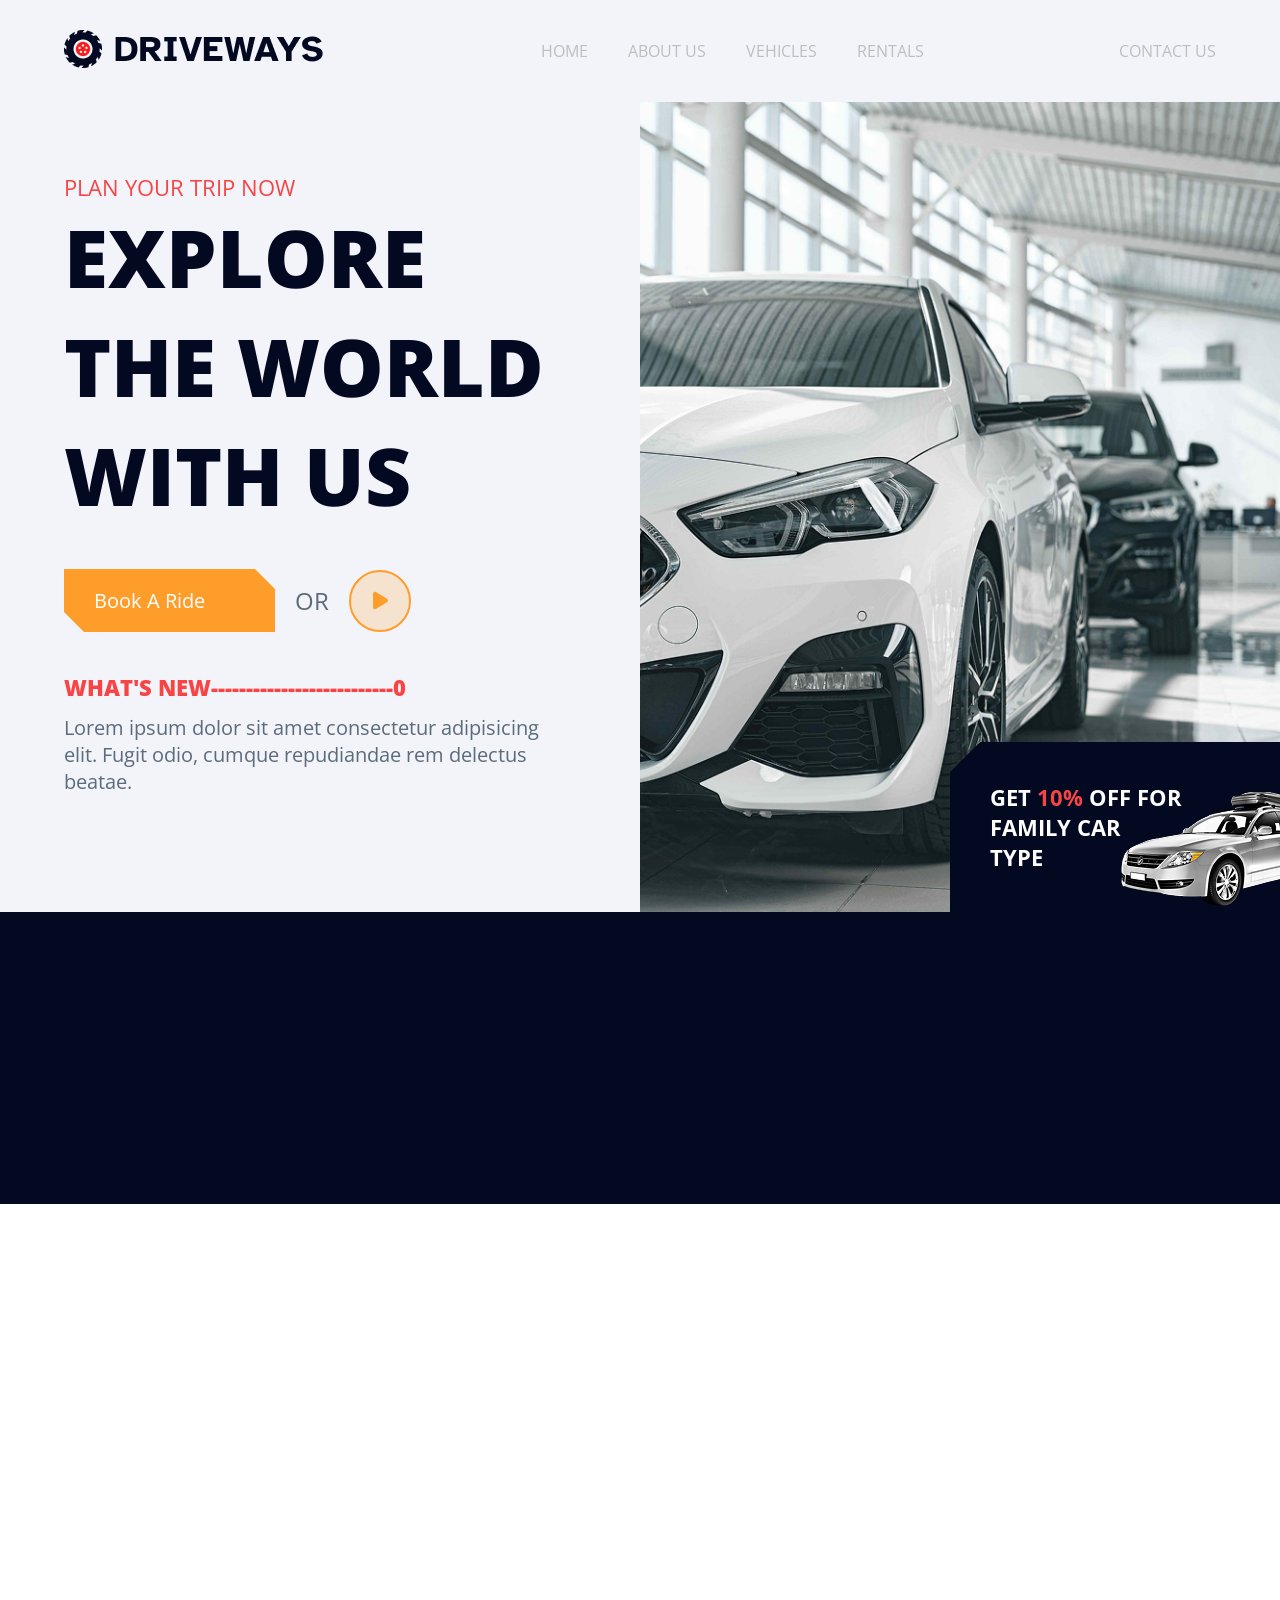
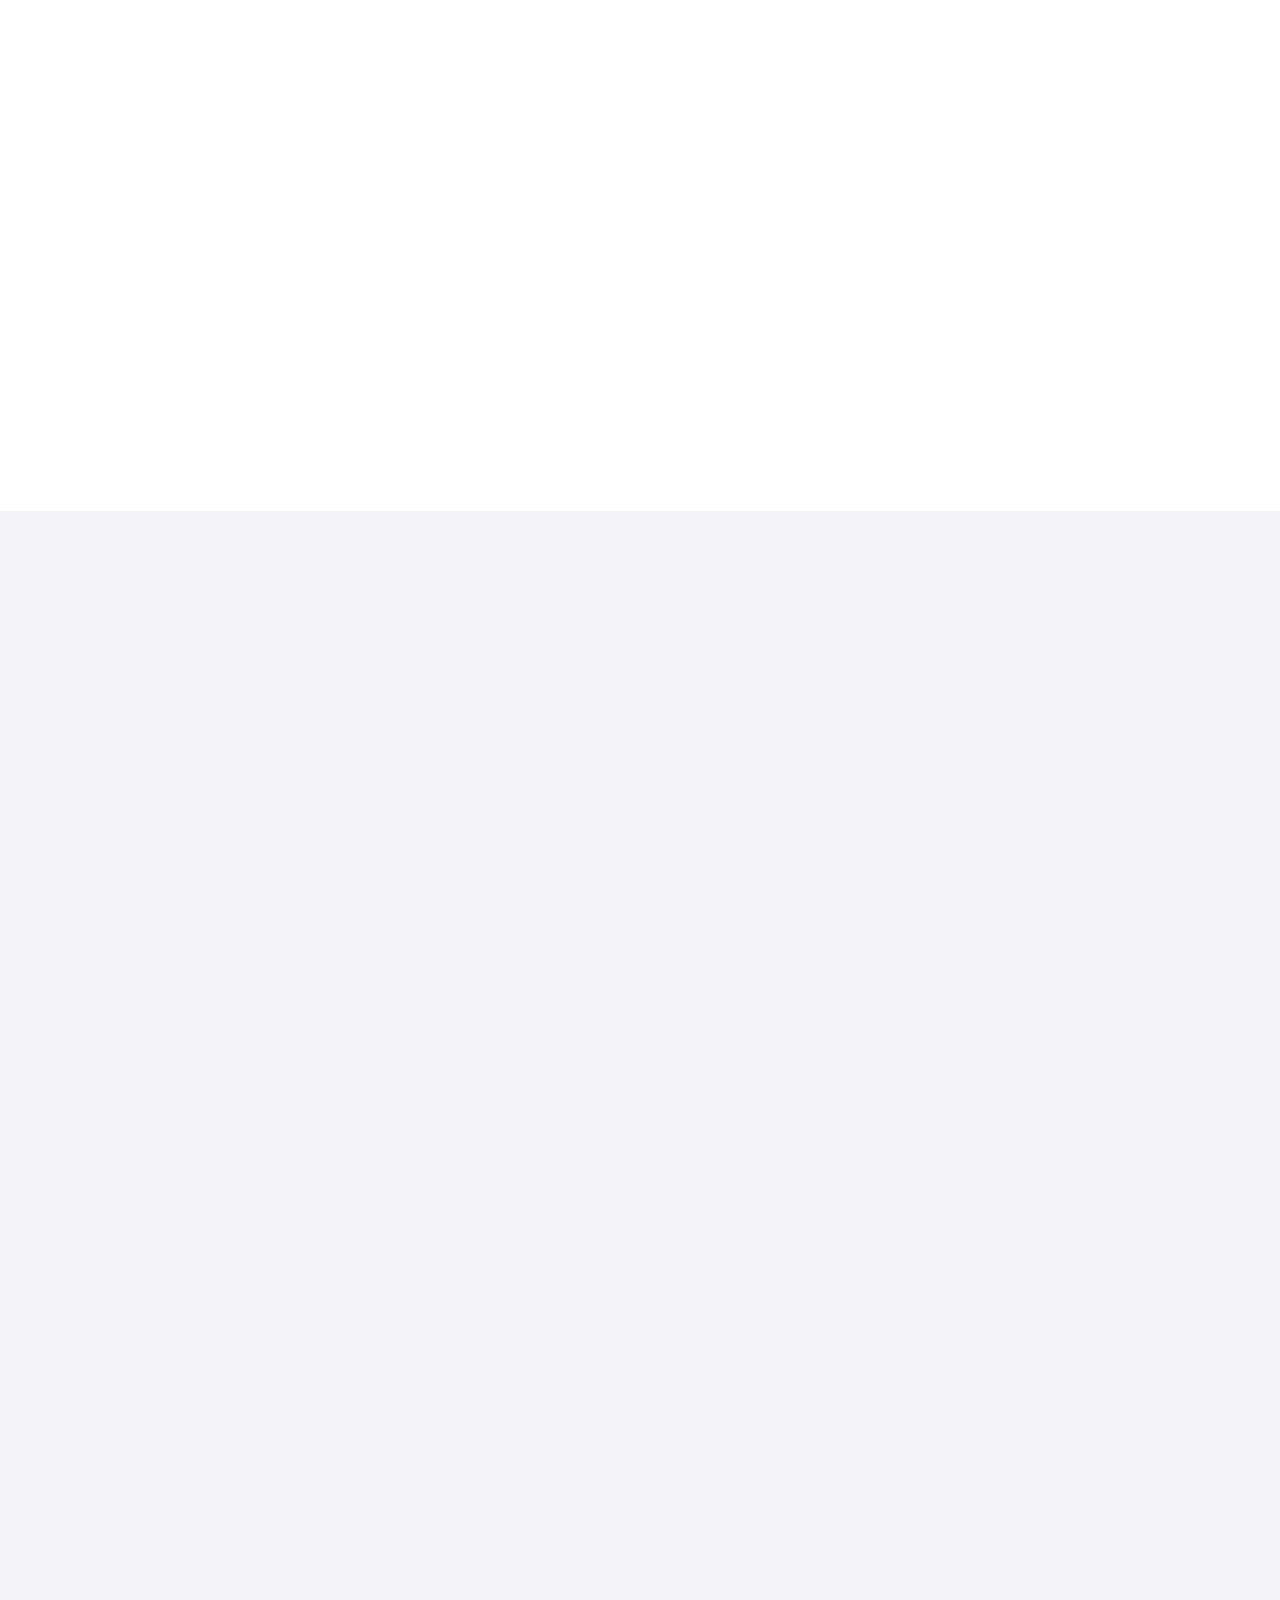
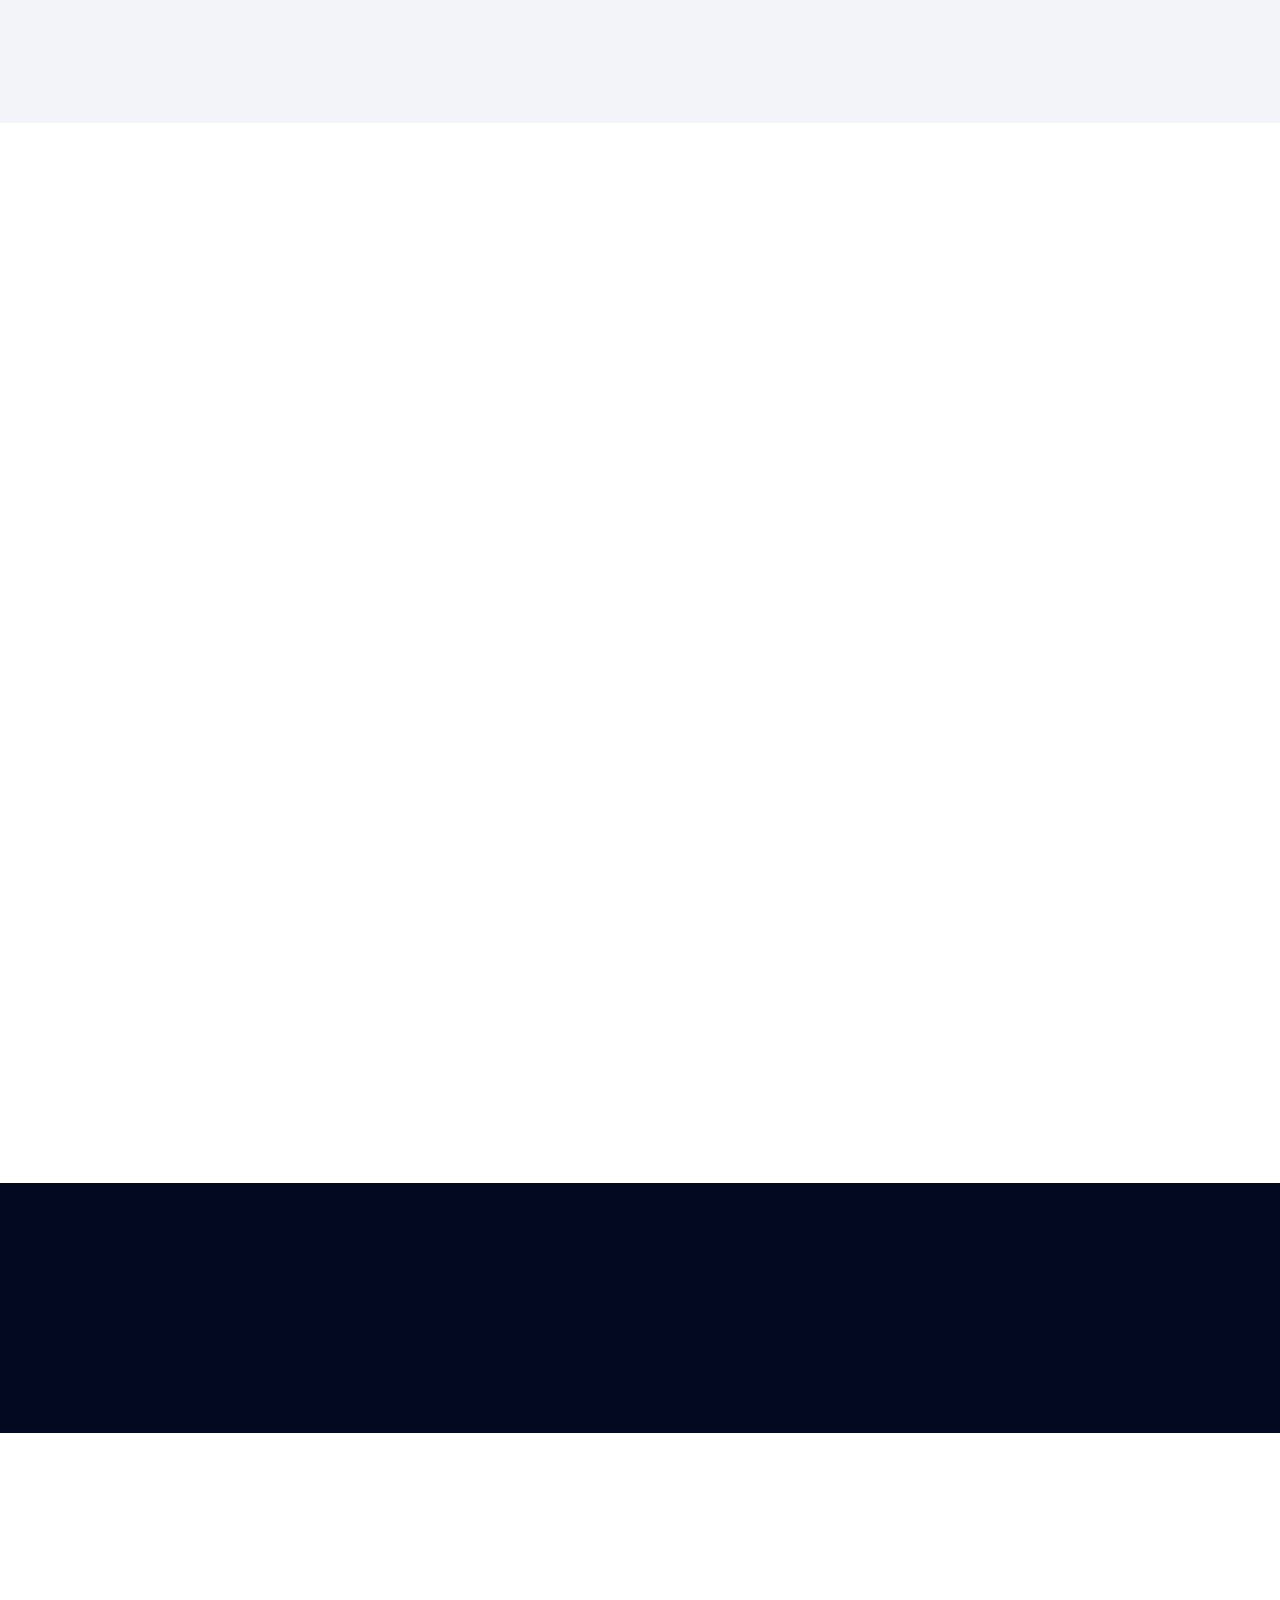
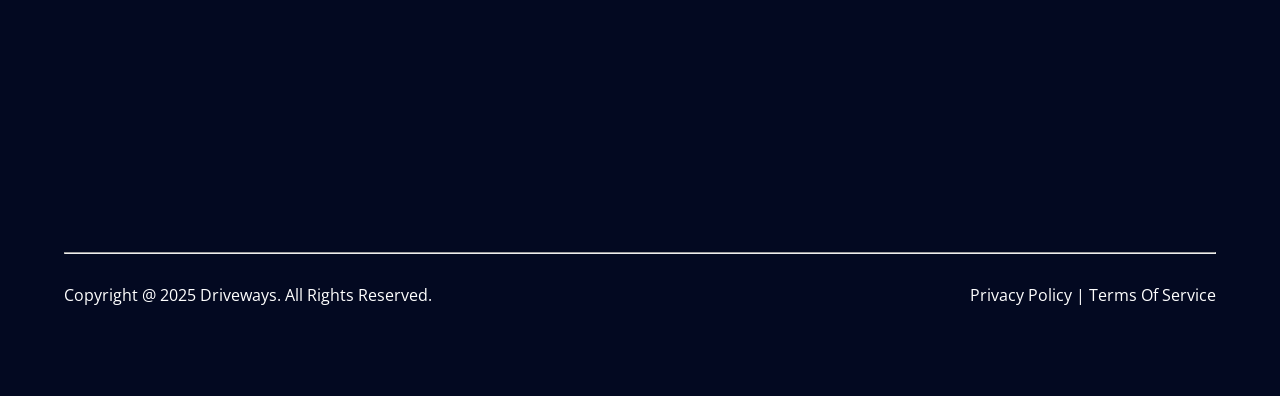
<file: index.html>
<!DOCTYPE html>
<html lang="es">
<head>
    <meta charset="UTF-8">
    <meta name="viewport" content="width=device-width, initial-scale=1.0">
    <title>DRIVEWAYS</title>
    <link rel="icon" href="img/Logo-w.png" type="image/x-icon">
    <link rel="stylesheet" href="https://cdnjs.cloudflare.com/ajax/libs/font-awesome/6.7.2/css/all.min.css" integrity="sha512-Evv84Mr4kqVGRNSgIGL/F/aIDqQb7xQ2vcrdIwxfjThSH8CSR7PBEakCr51Ck+w+/U6swU2Im1vVX0SVk9ABhg==" crossorigin="anonymous" referrerpolicy="no-referrer" />
    <link href="https://unpkg.com/aos@2.3.1/dist/aos.css" rel="stylesheet">
    <link rel="stylesheet" href="css/styles.css">
</head>
<body>
 <header>
    <nav>
        <a href="index.html" id="logo"><img src="img/logo.png" alt="Logo web site"></a>
        <ul>
            <li data-aos="fade-down" data-aos-duration="1000" >
                <a href="#hero">HOME</a>
                <!-- <ul>
                    <li><a href="#">HOME 1</a></li>
                    <li><a href="#">HOME 2</a></li>
                </ul> -->
            </li>
            <li data-aos="fade-down" data-aos-duration="1200" ><a href="about-us.html">ABOUT US</a></li>
            <li data-aos="fade-down" data-aos-duration="1400" ><a href="vehicles.html">VEHICLES</a></li>
            <li data-aos="fade-down" data-aos-duration="1600"><a href="rentals.html">RENTALS</a></li>
            <!-- <li data-aos="fade-down" data-aos-duration="1400" ><a href="#testimonials">TESTIMONIALS</a></li> -->
            <!-- <li data-aos="fade-down" data-aos-duration="1400" ><a href="#blog">BLOG</a></li>     -->
        </ul>
        <a href="contact-us.html" data-aos="fade-down" data-aos-duration="1800" >CONTACT US</a>
    </nav>

    <nav class="mobile" data-aos="fade-left" data-aos-duration="700">
        <a href="index.html"><img src="img/logo.png" alt="Logo"></a>
        <button onclick="menuMobile()"><i class="fa-solid fa-bars"></i></button>
    </nav>

    <div id="cont-menu-mobile" >
        <a href="#hero">HOME</a>
        <a href="about-us.html">ABOUT US</a>
        <a href="vehicles.html">VEHICLES</a>
        <a href="rentals.html">RENTALS</a>
        <!-- <a href="#testimonials">TESTIMONIALS</a>
        <a href="#blog">BLOG</a> -->
        <a href="contact-us.html">CONTACT US</a>
    </div>

    <div id="hero">
        <div class="hero-left"  data-aos="fade-right" data-aos-duration="700">
            <h3>PLAN YOUR TRIP NOW</h3>
            <h1>EXPLORE THE WORLD WITH US</h1>
            <div class="hero-buttons">
                <a href="#">Book A Ride</a>
                <p>OR</p>
                <button onclick="modalVideo()" data-aos="zoom-in" data-aos-duration="1900" ><i class="fa-solid fa-play"></i></button>
            </div>
                <div class="hero-info-left">
                    <h4>WHAT'S NEW--------------------------0</h4>
                    <P>Lorem ipsum dolor sit amet consectetur adipisicing elit. Fugit odio, cumque repudiandae rem delectus beatae.</P>
                </div>
        </div>        
        <div class="hero-right" data-aos="fade-left" data-aos-duration="700" >
            <div class="hero-info-right">
                <h4>GET <b>10%</b> OFF FOR <br>FAMILY CAR <br>TYPE</h4>
                <img src="img/studio-shot-of-three.png" alt="Vehiculo Familiar">
            </div>
        </div>
    </div>


 </header>


    <main>


        <section id="counters">
            <div class="col-counter" data-aos="zoom-in-up" data-aos-duration="200">
                <h3>CAR RENTED</h3>
                <p>240</p>
            </div>
            <div class="col-counter" data-aos="zoom-in-up" data-aos-duration="400">
                <h3>SATISFIED CLIENTS</h3>
                <p>235</p>
            </div>
            <div class="col-counter" data-aos="zoom-in-up" data-aos-duration="600">
                <h3>YEARS EXPERIENCE</h3>
                <p>12 +</p>
            </div>
            <div class="col-counter" data-aos="zoom-in-up" data-aos-duration="800">
                <h3>CAR TYPES</h3>
                <p>18</p>
            </div>
        </section>
        
        <section id="about" data-aos="zoom-in-down" data-aos-duration="1000">
            <div class="about-left">
                <h3>ABOUT US</h3>
                <h2>PROVIDING RELIABLE CAR RENTALS</h2>
                <p>Lorem, ipsum dolor sit amet consectetur adipisicing elit. Deserunt magnam aliquid, recusandae tempore optio animi dolorum minus asperiores quos? Illo voluptas voluptatum officia eveniet corrupti eaque voluptates distinctio, totam ullam.</p>
                <p>Lorem ipsum dolor sit amet consectetur, adipisicing elit. Corporis magnam laudantium, molestiae optio aspernatur illum.</p>
                <div class="fila">
                    <div class="col-about" data-aos="zoom-in" data-aos-duration="600" >
                        <span><i class="fa-solid fa-shield"></i></span>
                        <h4>SAFE & TRUSTED</h4>
                    </div>
                    <div class="col-about blue" data-aos="zoom-in" data-aos-duration="600">
                        <span><i class="fa-solid fa-wallet"></i></span>
                        <h4>AFFORDABLE PRICE</h4>
                    </div>
                </div>
                <hr>
                <div class="fila">
                    <div class="col-ceo">
                        <img src="img/Image-CEO.png" alt="Imagen del CEO">
                        <div class="datos">
                            <h3>JAMES AUSTIN</h3>
                            <p>FOUNDER & CEO</p>
                        </div>
                    </div>
                    <div class="col-ceo-img">
                        <img src="img/James Austin.png" alt="">
                    </div>
                </div>
            </div>
            <div class="about-right">
                <button onclick="modalVideo()" data-aos="fade-right" data-aos-duration="600" ><i class="fa-solid fa-play"></i></button>
            </div>
        </section>

        <section id="carslist">
            <div class="fila-title" data-aos="zoom-in" data-aos-duration="600">
                <div class="carslist-left">
                    <h3>CARS LIST</h3>
                    <h2>CHOOSE THE CAR THAT YOU NEED</h2>
                </div>
                <div class="carslist-right">
                    <a href="vehicles.html"><button>Discover Vehicles  -</button></a>
                </div>
            </div>

            <div class="fila">



                <div class="col-car" data-aos="fade-down-right" data-aos-duration="800">
                    <div class="left">
                        <img src="img/blue-retro.png" alt="Carro Retro">
                    </div>
                    <div class="right">
                        <h3>$69 <span>/ Day</span></h3>
                        <h2>RETRO ZAPOROZHETS</h2>
                        <hr>
                        <ul>
                            <li><i class="fa-solid fa-gas-pump"></i> Diesel</li>
                            <li><i class="fa-solid fa-gauge-high"></i> 5.000 miles</li>
                            <li><i class="fa-solid fa-car-side"></i> Family</li>
                            <li><i class="fa-solid fa-car"></i> Manual</li>
                        </ul>
                        <div class="buttons">
                            <p>AVAILABLE</p>
                            <button>Book Now</button>
                        </div>

                        <p class="discount">20% off</p>

                    </div>
                </div>

                <div class="col-car" data-aos="fade-up-left" data-aos-duration="1000">
                    <div class="left">
                        <img src="img/sport-car-2023.png" alt="Carro Retro">
                    </div>
                    <div class="right">
                        <h3>$79 <span>/ Day</span></h3>
                        <h2>BLACK NISSAN GT-R</h2>
                        <hr>
                        <ul>
                            <li><i class="fa-solid fa-gas-pump"></i> Diesel</li>
                            <li><i class="fa-solid fa-gauge-high"></i> 3.000 miles</li>
                            <li><i class="fa-solid fa-car-side"></i> Sport</li>
                            <li><i class="fa-solid fa-car"></i> Automatic</li>
                        </ul>
                        <div class="buttons">
                            <p>AVAILABLE</p>
                            <button>Book Now</button>
                        </div>

                        <p class="discount">20% off</p>

                    </div>
                </div>

                <div class="col-car" data-aos="fade-down-right" data-aos-duration="1400">
                    <div class="left">
                        <img src="img/studio-shot-of.png" alt="Carro Retro">
                    </div>
                    <div class="right">
                        <h3>$59 <span>/ Day</span></h3>
                        <h2>VOLKSWAGEN PASSAT</h2>
                        <hr>
                        <ul>
                            <li><i class="fa-solid fa-gas-pump"></i> Diesel</li>
                            <li><i class="fa-solid fa-gauge-high"></i> 7.000 miles</li>
                            <li><i class="fa-solid fa-car-side"></i> Family</li>
                            <li><i class="fa-solid fa-car"></i> Automatic</li>
                        </ul>
                        <div class="buttons">
                            <p>AVAILABLE</p>
                            <button>Book Now</button>
                        </div>

                        <p class="discount">20% off</p>

                    </div>
                </div>

                <div class="col-car" data-aos="fade-up-left" data-aos-duration="1200">
                    <div class="left">
                        <img src="img/blue-car.png" alt="Carro Retro">
                    </div>
                    <div class="right">
                        <h3>$60 <span>/ Day</span></h3>
                        <h2>BRILLIANCE JUNJIE FRV</h2>
                        <hr>
                        <ul>
                            <li><i class="fa-solid fa-gas-pump"></i> Diesel</li>
                            <li><i class="fa-solid fa-gauge-high"></i> 6.000 miles</li>
                            <li><i class="fa-solid fa-car-side"></i> Family</li>
                            <li><i class="fa-solid fa-car"></i> Manual</li>
                        </ul>
                        <div class="buttons">
                            <p>AVAILABLE</p>
                            <button>Book Now</button>
                        </div>
                        
                        <p class="discount">20% off</p>

                    </div>
                </div>



            </div>

        </section>

        <section id="car-rentals" data-aos="fade-up" data-aos-duration="800">
            <h3>WHY CHOOSE US</h3>
            <h2>PROVIDING RELIABLE <br> CAR RENTALS</h2>

            <div class="cont-vehiculo">
                <img src="img/Image.png" alt="Vehiculo">
            </div>

            <div class="fila">
                <div class="item" data-aos="fade-up" data-aos-duration="900">
                    <span><i class="fa-solid fa-map-location-dot" ></i></span>
                    <div class="info">
                        <h4>CROOS COUNTRY DRIVE</h4>
                        <P>Lorem ipsum dolor sit amet, consectetur adipisicing elit. Rerum, aut iure quae tempore at ad sint accusamus error corrupti impedit!</P>
                    </div>
                </div>

                <div class="item" data-aos="fade-up" data-aos-duration="1000">
                    <span><i class="fa-solid fa-tags"></i></i></span>
                    <div class="info">
                        <h4>NO HIDDEN CHARGES</h4>
                        <P>Lorem ipsum dolor sit amet, consectetur adipisicing elit. Rerum, aut iure quae tempore at ad sint accusamus error corrupti impedit!</P>
                    </div>
                </div>
             
                <div class="item"  data-aos="fade-down" data-aos-duration="1100" >
                    <span><i class="fa-solid fa-gauge-high"></i></span>
                    <div class="info">
                        <h4>RESERVE ANYTIME</h4>
                        <P>Lorem ipsum dolor sit amet, consectetur adipisicing elit. Rerum, aut iure quae tempore at ad sint accusamus error corrupti impedit!</P>
                    </div>
                </div>

                <div class="item" data-aos="fade-down" data-aos-duration="1200">
                    <span><i class="fa-solid fa-user-group"></i></span>
                    <div class="info">
                        <h4>24/7 SUPPORT</h4>
                        <P>Lorem ipsum dolor sit amet, consectetur adipisicing elit. Rerum, aut iure quae tempore at ad sint accusamus error corrupti impedit!</P>
                    </div>
                </div>

            </div>

        </section>

        <section id="brands">

            <img src="img/Item 1 (1).png" alt="Item 1"  data-aos="flip-left" data-aos-duration="800">
            <img src="img/Item 2 (1).png" alt="Item 2" data-aos="flip-right" data-aos-duration="1000">
            <img src="img/Item 3.png" alt="Item 3"  data-aos="flip-left" data-aos-duration="1200">
            <img src="img/Item 4.png" alt="Item 4" data-aos="flip-right" data-aos-duration="1400">
            <img src="img/Item 5.png" alt="Item 5"  data-aos="flip-left" data-aos-duration="1600">

        </section>

        <section id="testimonials">

            <div class="left" data-aos="fade-down" data-aos-duration="800">
                <h3>TESTIMONIALS</h3>
                <h2>REVIEWED BY OUR CLIENTS</h2>
                <p>Lorem ipsum dolor sit amet consectetur adipisicing elit. Soluta voluptatibus in debitis autem dolorem reiciendis itaque quisquam illum culpa enim!</p>
                <a href="rentals.html"><button>Discover More - </button></a>
            </div>


            <div class="right" data-aos="fade-up" data-aos-duration="800">

                <div class="card-testimonial">
                    <img src="img/Image-22.png" alt="Persona">
                    <div class="info">
                        <h4>AARON CALDWELL</h4>
                        <h5>Freelance Writer</h5>

                        <p>"Lorem ipsum dolor sit amet consectetur, adipisicing elit. Voluptatem aliquam quia ipsum consequatur aspernatur error corrupti! Aut quae vitae ipsa voluptate dolore harum delectus"</p>

                        <div class="stars">
                            <i class="fa-solid fa-star"></i>
                            <i class="fa-solid fa-star"></i>
                            <i class="fa-solid fa-star"></i>
                            <i class="fa-solid fa-star"></i>
                            <i class="fa-solid fa-star"></i>
                            <p><b>5.0</b>/5.0</p>
                        </div>

                    </div>
                </div>


                <div class="card-testimonial">
                    <img src="img/Image (1).png" alt="Persona">
                    <div class="info">
                        <h4>AMANDA BEATRIX</h4>
                        <h5>Lawyer</h5>
    
                        <p>"Lorem ipsum dolor sit amet consectetur, adipisicing elit. Voluptatem aliquam quia ipsum consequatur aspernatur error corrupti! Aut quae vitae ipsa voluptate dolore harum delectus"</p>

                        <div class="stars">
                            <i class="fa-solid fa-star"></i>
                            <i class="fa-solid fa-star"></i>
                            <i class="fa-solid fa-star"></i>
                            <i class="fa-solid fa-star"></i>
                            <i class="fa-solid fa-star"></i>
                            <p><b>5.0</b>/5.0</p>
                        </div>

                    </div>
                 </div>   
                    
                    
               

            </div>

        </section>

        <section id="blog" data-aos="fade-down" data-aos-duration="400" >

            <h3>BLOG & NEWS</h3>
            <h2>OUR RECENTLY POST</h2>

            <div class="fila">

                <article class="col-blog" data-aos="fade-up" data-aos-duration="800">
                    <p class="category">Rent Tips</p>
                    <img src="img/personas2.jpeg" alt="Personas">
                    <div class="info">
                        <h4>A COMPLETE GUIDE ON HOW NOT TO BE ACCUSED OF STEALING A RENTED CAR</h4>
                        <p>Lorem ipsum dolor, sit amet consectetur adipisicing elit. Consequatur, earum excepturi blanditiis incidunt sunt nemo aut. Ratione?</p>
    
                        <div class="fila">
                            <div class="autor">
                                <img src="img/Image (2).png" alt="Autor">
                                <p>Abigail Barnes</p>
                            </div>
                            <p><i class="fa-solid fa-calendar-days"></i>10 March 2024</p>
    
                            <a href="contact-us.html">Read More -</a>
                        </div>
    
                    </div>

                </article>

                <article class="col-blog" data-aos="fade-down" data-aos-duration="800">
                    <p class="category">New</p>
                    <img src="img/persona1.jpeg" alt="Persona">
                    <div class="info">
                        <h4>TOP 5 MOST PRETIGIOUS SELF-DRIVE CAR RENTAL SERVICES IN TOWN</h4>
                        <p>Lorem ipsum dolor, sit amet consectetur adipisicing elit. Consequatur, earum excepturi blanditiis incidunt sunt nemo aut. Ratione?</p>
    
                        <div class="fila">
                            <div class="autor">
                                <img src="img/Image (2).png" alt="Autor">
                                <p>Abigail Barnes</p>
                            </div>
                            <p><i class="fa-solid fa-calendar-days"></i>10 March 2024</p>
    
                            <a href="contact-us.html">Read More -</a>
                        </div>
                    </div>
                </article>

            </div>

            <a href="contact-us.html"><button data-aos="fade-up" data-aos-duration="2000">Discover More Blog - </button></a>

        </section>

    </main>

    <footer id="contacto">

        <div class="fila" data-aos="fade-right"
        data-aos-offset="300"
        data-aos-easing="ease-in-sine" data-aos-duration="600">
            <div class="col-footer">
                <a href="index.html"><img src="img/Logo-w.png" alt="Logo"></a>
                <p>Lorem ipsum dolor sit amet, consectetur adipisicing elit. Aut impedit dolor suscipit.</p>
                <ul>
                    <a href="https://github.com/Brayandrad3" target="_blank">FB</a>
                    <p>-</p>
                    <a href="https://www.instagram.com/brayandrad3?igsh=MWVjeWw2d2dxMWp0&utm_source=qr" target="_blank">IG</a>
                    <p>-</p>
                    <a href="https://co.linkedin.com/in/brayan-andrade-12493b2b1" target="_blank">LI</a>
                    <p>-</p>
                    <a href="https://github.com/Brayandrad3" target="_blank">YT</a>
                    <p>-</p>
                    <a href="https://github.com/Brayandrad3" target="_blank">TV</a>
                </ul>
            </div>

            <div class="col-footer">
                <h3><i class="fa-solid fa-clock"></i>WORKING HOURS</h3>
                <p>Mon - Fri: 09:00 AM - 09:00 PM</p>
                <p>Sat: 09:00 AM - 07:00 PM</p>
                <p>Sun: Closed</p>
            </div>

            <div class="col-footer">
                <h3><i class="fa-solid fa-circle-user"></i>QUICK CONTACT</h3>
                <p>Office: 42 Mariane Parade, Australia</p>
                <p>Mail: info@8pxlstudio.com</p>
                <p>Phone: +0123456789</p>
            </div>
        </div>

        <hr>

        <div class="fila">
            <p>Copyright @ 2025 Driveways. All Rights Reserved.</p>
            <p>Privacy Policy     |     Terms Of Service</p>

        </div>

    </footer>



    <div id="modal-1">
        <div class="panel">
            <h2>CONOCE NUESTROS ULTIMOS VEHICULOS</h2>
            <button onclick="modalVideo()"><i class="fa-solid fa-circle-xmark"></i></button>
            <iframe width="100%" height="450" src="https://www.youtube.com/embed/1YIiOKVmtO0?si=jOLEKC2DBYq7jyXI" title="YouTube video player" frameborder="0" allow="accelerometer; autoplay; clipboard-write; encrypted-media; gyroscope; picture-in-picture; web-share" referrerpolicy="strict-origin-when-cross-origin" allowfullscreen></iframe>
        </div>
    </div>


    <script src="https://unpkg.com/aos@2.3.1/dist/aos.js"></script>
   <script src="js/main.js"></script>
   <script>
    AOS.init();
  </script>

</body>
</html>
</file>
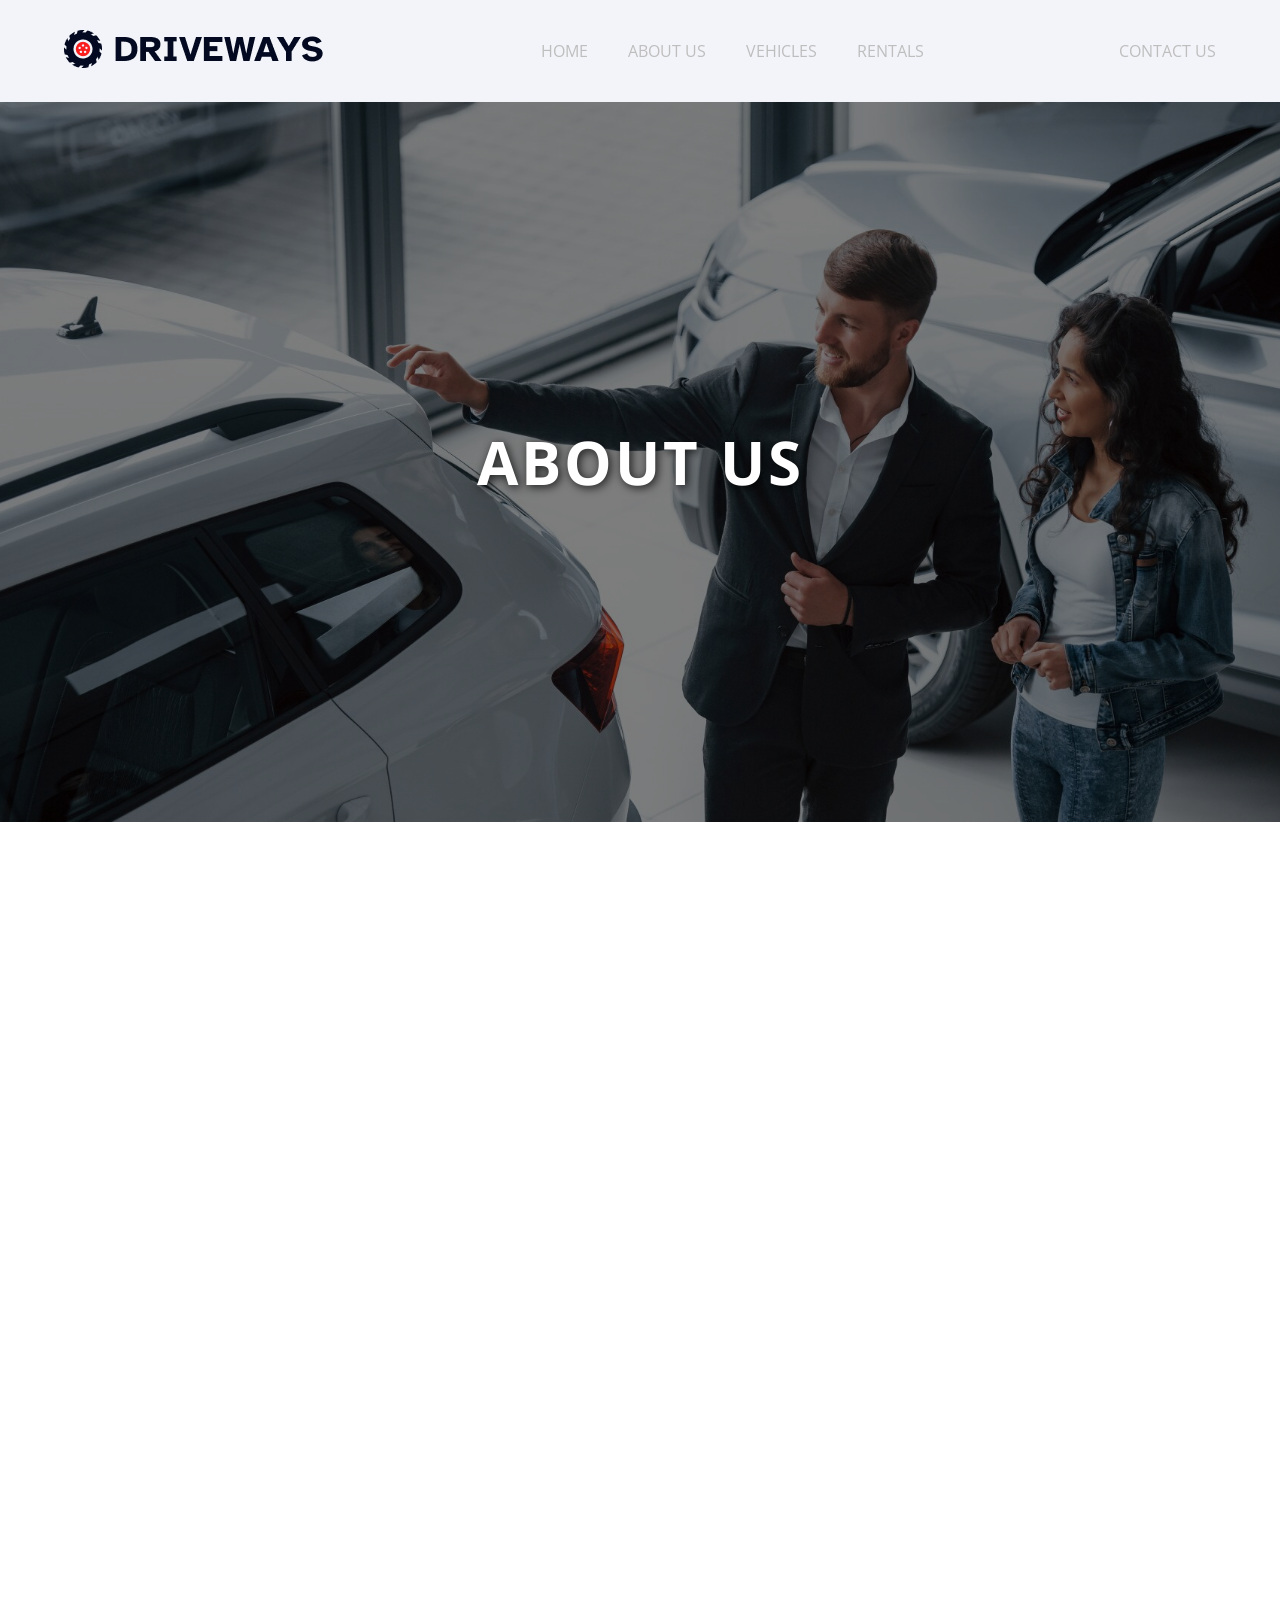
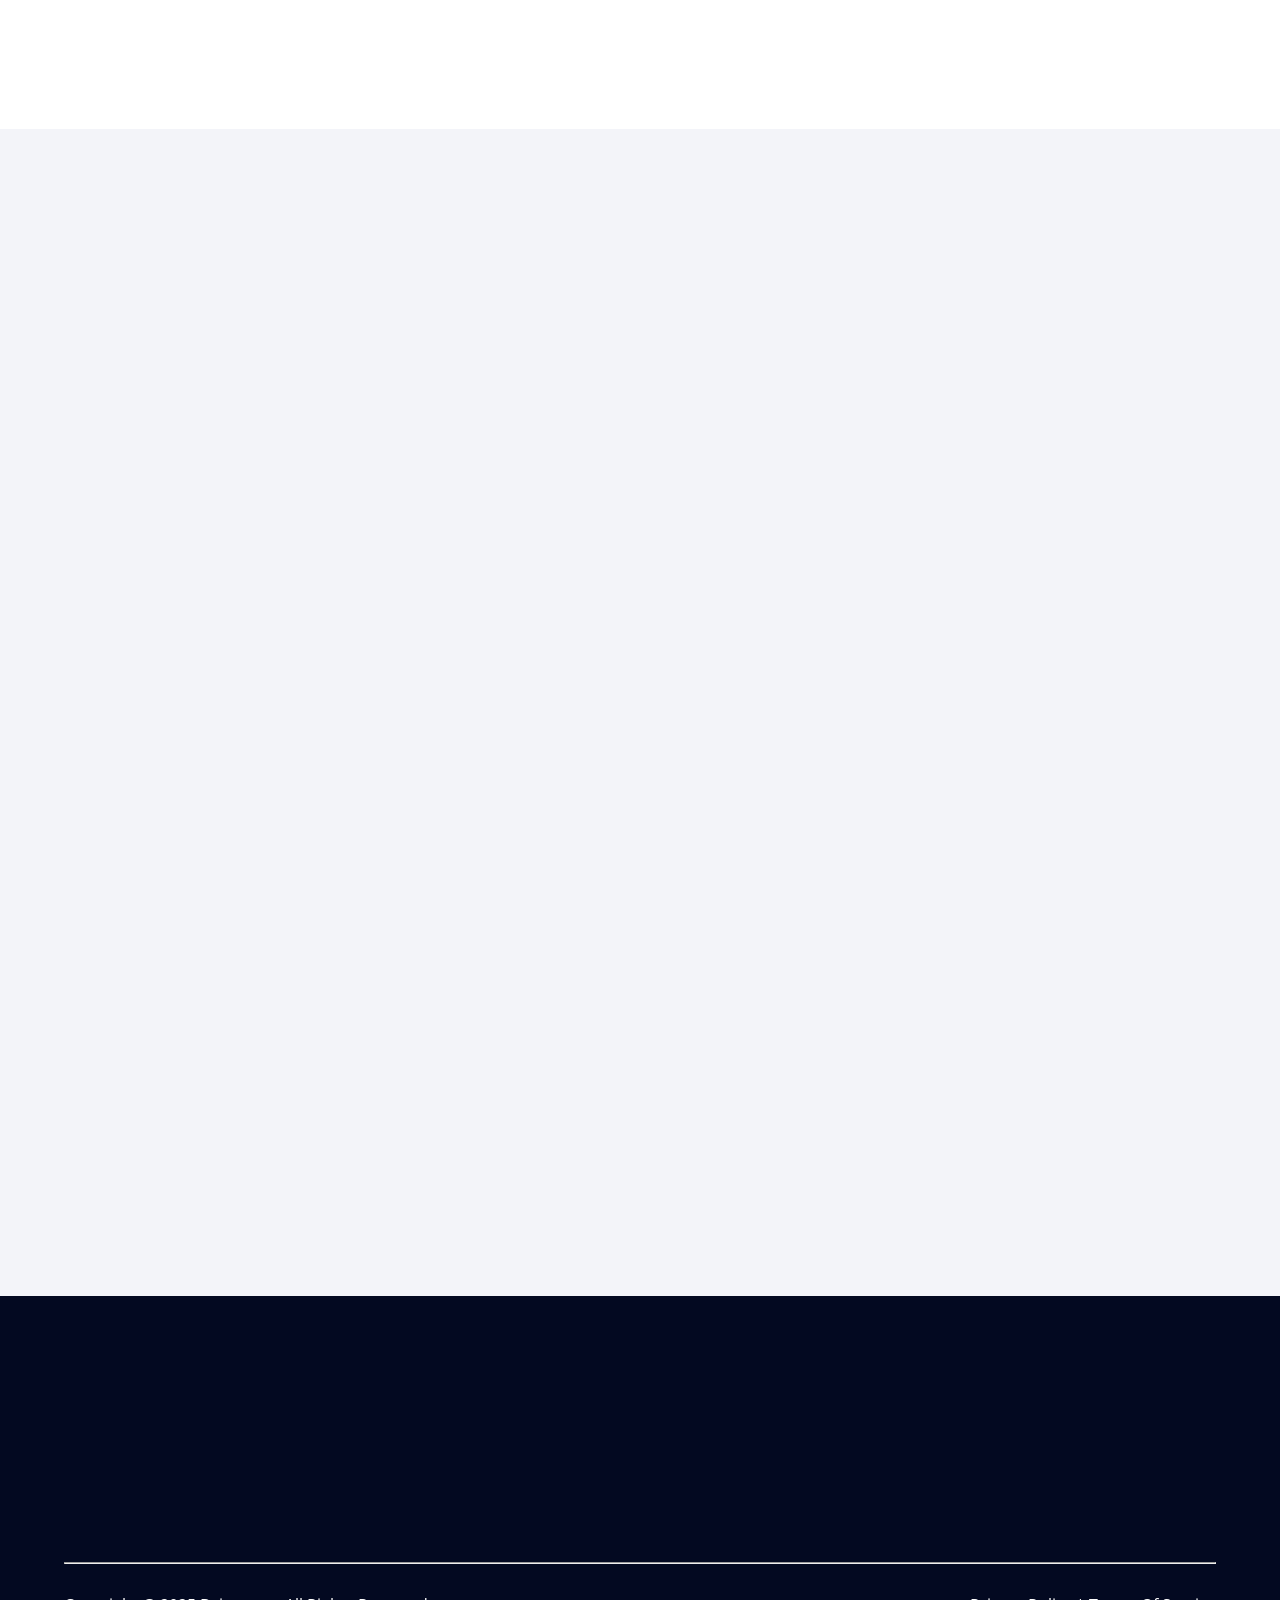
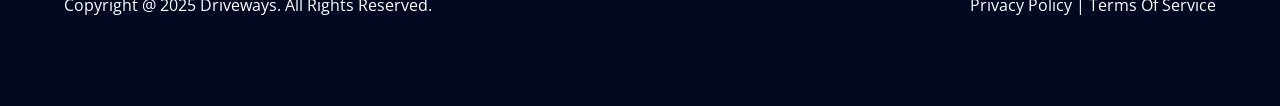
<file: about-us.html>
<!DOCTYPE html>
<html lang="es">
<head>
    <meta charset="UTF-8">
    <meta name="viewport" content="width=device-width, initial-scale=1.0">
    <title>DRIVEWAYS - ABOUT US</title>
    <link rel="icon" href="img/Logo-w.png" type="image/x-icon">
    <link rel="stylesheet" href="https://cdnjs.cloudflare.com/ajax/libs/font-awesome/6.7.2/css/all.min.css" integrity="sha512-Evv84Mr4kqVGRNSgIGL/F/aIDqQb7xQ2vcrdIwxfjThSH8CSR7PBEakCr51Ck+w+/U6swU2Im1vVX0SVk9ABhg==" crossorigin="anonymous" referrerpolicy="no-referrer" />
    <link href="https://unpkg.com/aos@2.3.1/dist/aos.css" rel="stylesheet">
    <link rel="stylesheet" href="css/styles.css">

</head>
<body>

    <header>
        <nav>
            <a href="index.html" id="logo"><img src="img/logo.png" alt="Logo website"></a>
            <ul>
                <li>
                    <a href="index.html">HOME</a>
                    <!-- <ul>
                        <li><a href="#">HOME 1</a></li>
                        <li><a href="#">HOME 2</a></li>
                    </ul> -->
                </li>
                <li><a href="about-us.html">ABOUT US</a></li>
                <li><a href="vehicles.html">VEHICLES</a></li>
                <li><a href="rentals.html">RENTALS</a></li>
            </ul>
            <a href="contact-us.html">CONTACT US</a>
        </nav>

        <nav class="mobile">
            <a href="index.html"><img src="img/logo.png" alt="Logo"></a>
            <button onclick="menuMobile()"><i class="fa-solid fa-bars"></i></button>
        </nav>

        <div id="cont-menu-mobile">
            <a href="index.html">HOME</a>
            <a href="about-us.html">ABOUT US</a>
            <a href="vehicles.html">VEHICLES</a>
            <a href="rentals.html">RENTALS</a>
            <a href="contact-us.html">CONTACT US</a>
        </div>

        <div id="hero-about">
            <h1>ABOUT US</h1>
            
        </div>

    </header>

    <main>

        <section id="about">
            <div class="about-left" data-aos="fade-up" data-aos-duration="1000">
                <h3>ABOUT US</h3>
                <h2>PROVIDING RELIABLE CAR RENTALS</h2>
                <p>Lorem ipsum dolor sit amet consectetur adipisicing elit. Tempora ipsam iste tempore excepturi a voluptas doloremque, fugit eaque quos molestias molestiae officia quas earum dicta aspernatur nobis quod aperiam perferendis.</p>
                <p>Lorem ipsum dolor sit amet consectetur adipisicing elit. Officiis qui molestiae labore aspernatur animi praesentium!</p>

                <div class="fila">
                    <div class="col-about">
                        <span><i class="fa-solid fa-shield-heart"></i></span>
                        <h4>SAFE & TRUSTED</h4>
                    </div>
                    <div class="col-about blue">
                        <span><i class="fa-solid fa-wallet"></i></span>
                        <h4>AFFORDABLE PRICE</h4>
                    </div>
                </div>
                <hr>
                <div class="fila">
                    <div class="col-ceo">
                        <img src="img/Image-CEO.png" alt="Foto del CEO">
                        <div class="datos">
                            <h3>JAMES AUSTIN</h3>
                            <p>Founder & CEO</p>
                        </div>
                    </div>
                    <div class="col-ceo-img">
                        <img src="img/James Austin.png" alt="Firma">
                    </div>
                </div>

            </div>
            <div class="about-right" data-aos="fade-down" data-aos-duration="1000">
                <button onclick="modalVideoAbout()"><i class="fa-solid fa-play"></i></button>
            </div>
        </section>

        
        <section id="our-philosophy">
            <div class="philosophy-left" data-aos="fade-right" data-aos-duration="1000">
                <img src="img/our-philo.jpg" alt="Our Philosophy Image">
            </div>
            <div class="philosophy-right" data-aos="fade-left" data-aos-duration="1000">
                <h3>OUR PHILOSOPHY</h3>
                <h2>DRIVING YOUR EXPERIENCE WITH CLEAR VALUES</h2>
                
                <div class="value-item">
                    <span class="icon-circle"><i class="fa-solid fa-gem"></i></span>
                    <div class="value-info">
                        <h4>INTEGRITY AND TRUST</h4>
                        <p>We are committed to operating with the utmost honesty and transparency in every interaction, building lasting relationships based on mutual trust. Lorem ipsum dolor sit amet consectetur adipisicing elit.</p>
                    </div>
                </div>
                
                <div class="value-item">
                    <span class="icon-circle"><i class="fa-solid fa-handshake-angle"></i></span>
                    <div class="value-info">
                        <h4>EXCELLENCE IN SERVICE</h4>
                        <p>We strive to exceed our customers' expectations by offering exceptional service and personalized solutions that guarantee an unparalleled rental experience. Lorem ipsum dolor sit amet consectetur adipisicing elit.</p>
                    </div>
                </div>
                
                <div class="value-item">
                    <span class="icon-circle"><i class="fa-solid fa-leaf"></i></span>
                    <div class="value-info">
                        <h4>INNOVATION AND SUSTAINABILITY</h4>
                        <p>We are constantly seeking new technologies and practices to improve our fleet and operations, promoting a greener and more efficient future in the sector. Lorem ipsum dolor sit amet consectetur adipisicing elit.</p>
                    </div>
                </div>

                <div class="value-item">
                    <span class="icon-circle"><i class="fa-solid fa-users"></i></span>
                    <div class="value-info">
                        <h4>CUSTOMER PASSION</h4>
                        <p>Every decision we make is centered on the needs of our customers, ensuring that every journey is memorable and worry-free. Lorem ipsum dolor sit amet consectetur adipisicing elit.</p>
                    </div>
                </div>
            </div>
        </section>

    </main>

    <footer id="contacto">

        <div class="fila" data-aos="fade-right"
        data-aos-offset="300"
        data-aos-easing="ease-in-sine" data-aos-duration="600">
            <div class="col-footer">
                <a href="index.html"><img src="img/Logo-w.png" alt="Logo"></a>
                <p>Lorem ipsum dolor sit amet, consectetur adipisicing elit. Aut impedit dolor suscipit.</p>
                <ul>
                    <a href="https://github.com/Brayandrad3" target="_blank">FB</a>
                    <p>-</p>
                    <a href="https://www.instagram.com/brayandrad3?igsh=MWVjeWw2d2dxMWp0&utm_source=qr" target="_blank">IG</a>
                    <p>-</p>
                    <a href="https://co.linkedin.com/in/brayan-andrade-12493b2b1" target="_blank">LI</a>
                    <p>-</p>
                    <a href="https://github.com/Brayandrad3" target="_blank">YT</a>
                    <p>-</p>
                    <a href="https://github.com/Brayandrad3" target="_blank">TV</a>
                </ul>
            </div>

            <div class="col-footer">
                <h3><i class="fa-solid fa-clock"></i>WORKING HOURS</h3>
                <p>Mon - Fri: 09:00 AM - 09:00 PM</p>
                <p>Sat: 09:00 AM - 07:00 PM</p>
                <p>Sun: Closed</p>
            </div>

            <div class="col-footer">
                <h3><i class="fa-solid fa-circle-user"></i>QUICK CONTACT</h3>
                <p>Office: 42 Mariane Parade, Australia</p>
                <p>Mail: info@8pxlstudio.com</p>
                <p>Phone: +0123456789</p>
            </div>
        </div>

        <hr>

        <div class="fila">
            <p>Copyright @ 2025 Driveways. All Rights Reserved.</p>
            <p>Privacy Policy     |     Terms Of Service</p>

        </div>

    </footer>

    <div id="modal-2">
        <div class="panel">
            <h2>LEARN MORE ABOUT US</h2>
            <button onclick="modalVideoAbout()"><i class="fa-regular fa-circle-xmark"></i></button>
            <iframe width="560" height="315" src="https://www.youtube.com/embed/Y4DLlC3clPU?si=vHGqFEYkcHiDM0L6" title="YouTube video player" frameborder="0" allow="accelerometer; autoplay; clipboard-write; encrypted-media; gyroscope; picture-in-picture; web-share" referrerpolicy="strict-origin-when-cross-origin" allowfullscreen></iframe>
        </div>
    </div>



    <script src="https://unpkg.com/aos@2.3.1/dist/aos.js"></script>
    <script>
        AOS.init();
      </script>      
    <script src="js/main.js"></script>

</body>
</html>
</file>
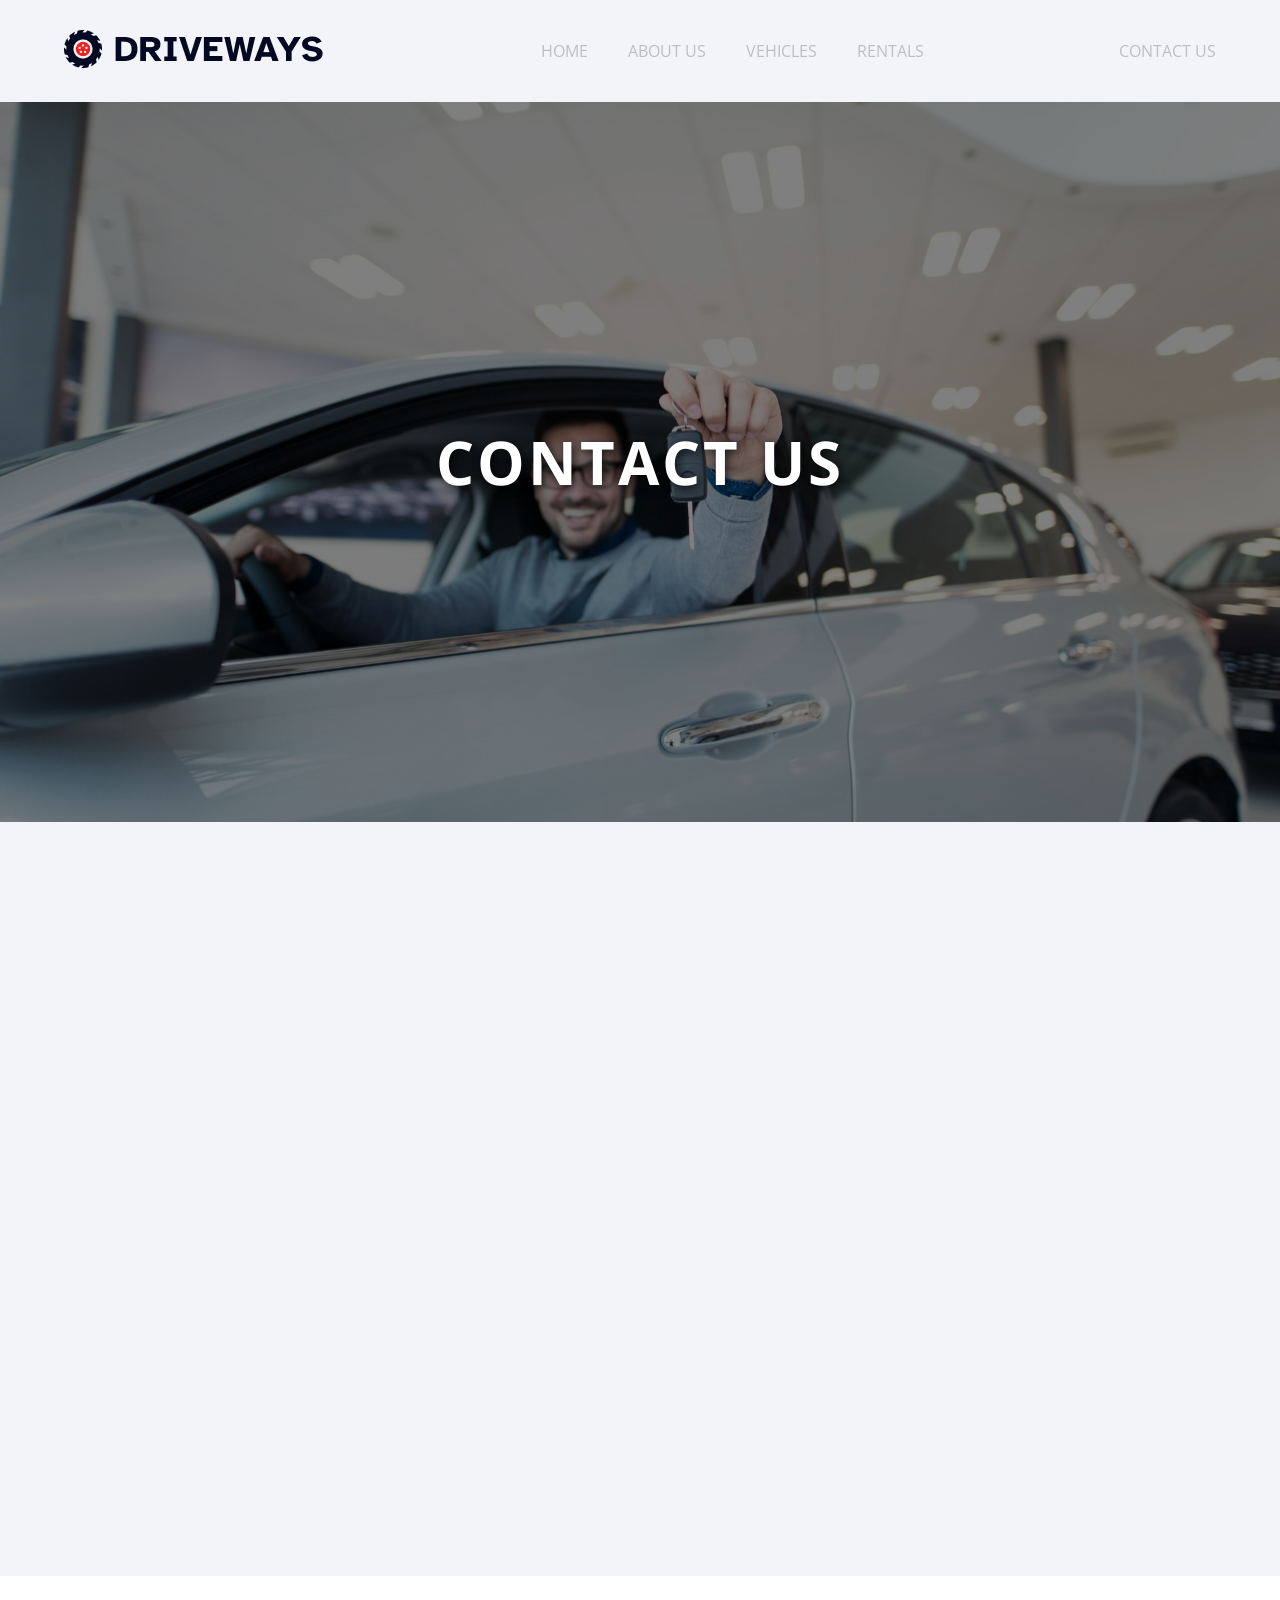
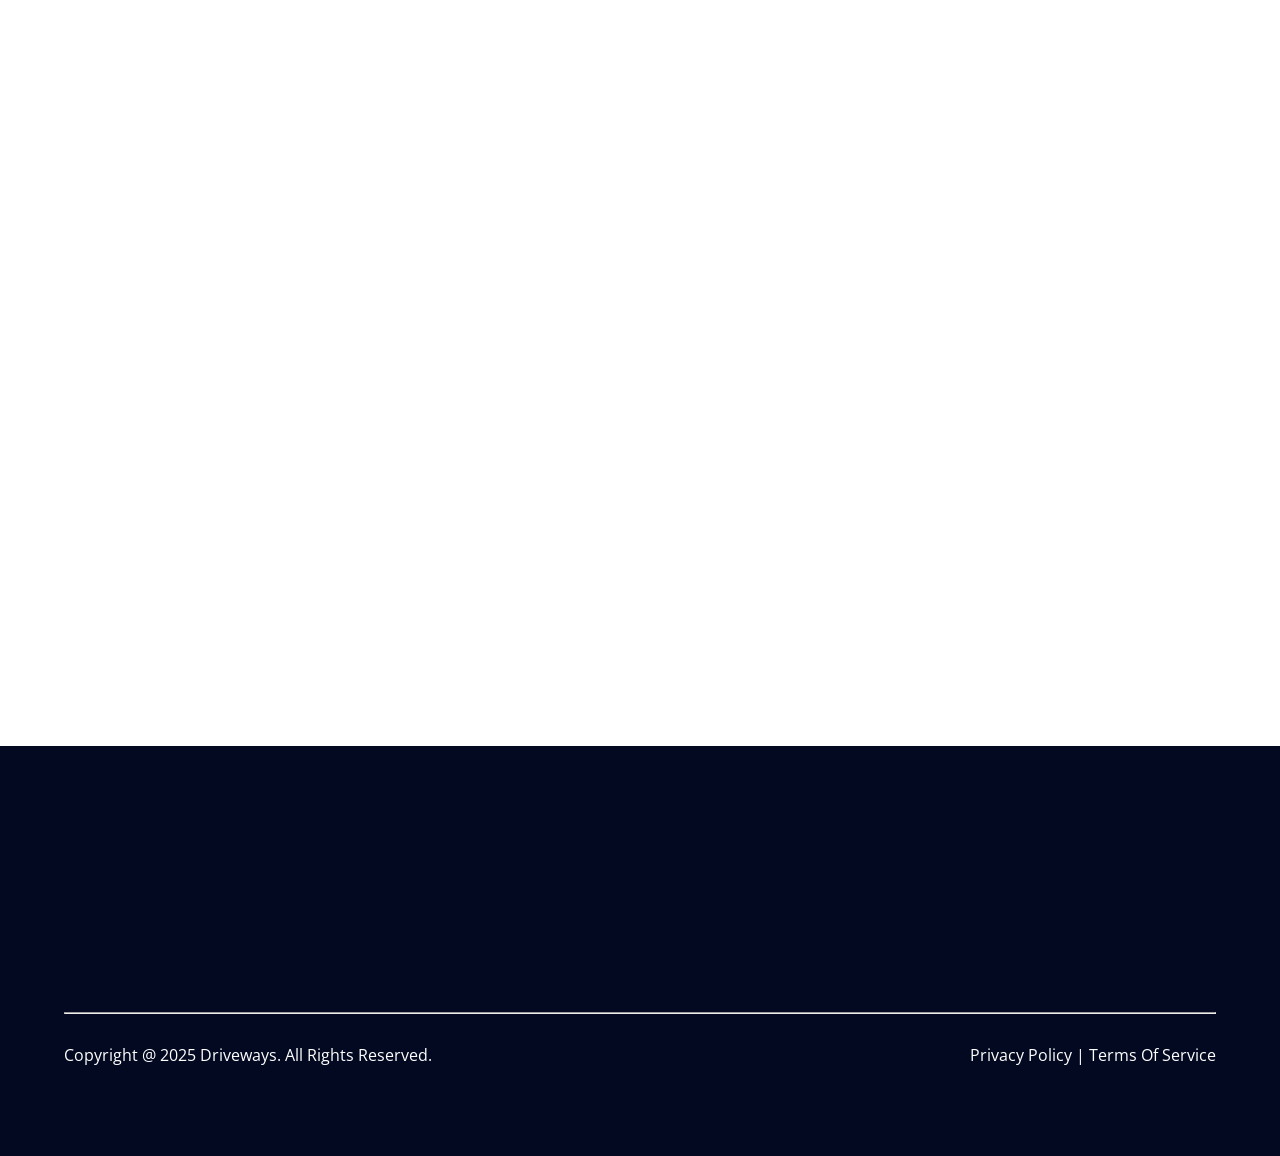
<file: contact-us.html>
<!DOCTYPE html>
<html lang="es">
<head>
    <meta charset="UTF-8">
    <meta name="viewport" content="width=device-width, initial-scale=1.0">
    <title>DRIVEWAYS - CONTACT US</title>
    <link rel="icon" href="img/Logo-w.png" type="image/x-icon">
    <link rel="stylesheet" href="https://cdnjs.cloudflare.com/ajax/libs/font-awesome/6.7.2/css/all.min.css" integrity="sha512-Evv84Mr4kqVGRNSgIGL/F/aIDqQb7xQ2vcrdIwxfjThSH8CSR7PBEakCr51Ck+w+/U6swU2Im1vVX0SVk9ABhg==" crossorigin="anonymous" referrerpolicy="no-referrer" />
    <link href="https://unpkg.com/aos@2.3.1/dist/aos.css" rel="stylesheet">
    <link rel="stylesheet" href="css/styles.css">

</head>
<body>

   <header>
        <nav>
            <a href="index.html" id="logo"><img src="img/logo.png" alt="Logo website"></a>
            <ul>
                <li>
                    <a href="index.html">HOME</a>
                    </li>
                <li><a href="about-us.html">ABOUT US</a></li>
                <li><a href="vehicles.html">VEHICLES</a></li>
                <li><a href="rentals.html">RENTALS</a></li>
            </ul>
            <a href="contact-us.html">CONTACT US</a>
        </nav>

        <nav class="mobile">
            <a href="index.html"><img src="img/logo.png" alt="Logo"></a>
            <button onclick="menuMobile()"><i class="fa-solid fa-bars"></i></button>
        </nav>

        <div id="cont-menu-mobile">
            <a href="index.html">HOME</a>
            <a href="about-us.html">ABOUT US</a>
            <a href="vehicles.html">VEHICLES</a>
            <a href="rentals.html">RENTALS</a>
            <a href="contact-us.html">CONTACT US</a>
        </div>

        <section id="hero-contact">
            <h1>CONTACT US</h1>
        </section>

    </header>

    <main>

        <section id="contact-details">
            <div class="container">
                <div class="contact-info">
                    <h3 data-aos="fade-up" data-aos-duration="600">GET IN TOUCH</h3>
                    <h2 data-aos="fade-up" data-aos-delay="200" data-aos-duration="600">ALWAYS READY TO HEAR FROM YOU</h2>
                    <p data-aos="fade-up" data-aos-delay="400" data-aos-duration="600">Have questions about our services or need assistance with a booking? Fill out the form or reach out to us using the contact information below. Our team is here to help!</p>

                    <div class="info-item" data-aos="fade-up" data-aos-delay="500" data-aos-duration="600">
                        <i class="fa-solid fa-location-dot"></i>
                        <div class="text">
                            <h4>Our Location</h4>
                            <p>42 Mariane Parade, Australia</p>
                        </div>
                    </div>
                    <div class="info-item" data-aos="fade-up" data-aos-delay="600" data-aos-duration="600">
                        <i class="fa-solid fa-envelope"></i>
                        <div class="text">
                            <h4>Email Address</h4>
                            <p>info@8pxlstudio.com</p>
                        </div>
                    </div>
                    <div class="info-item" data-aos="fade-up" data-aos-delay="700" data-aos-duration="600">
                        <i class="fa-solid fa-phone"></i>
                        <div class="text">
                            <h4>Phone Number</h4>
                            <p>+0123456789</p>
                        </div>
                    </div>
                </div>

                <div class="contact-form" data-aos="fade-left" data-aos-duration="800">
                    <form action="#" method="POST">
                        <div class="form-group">
                            <input type="text" id="name" name="name" placeholder="Your Name" required>
                        </div>
                        <div class="form-group">
                            <input type="email" id="email" name="email" placeholder="Your Email" required>
                        </div>
                        <div class="form-group">
                            <input type="text" id="subject" name="subject" placeholder="Subject" required>
                        </div>
                        <div class="form-group">
                            <textarea id="message" name="message" rows="5" placeholder="Your Message" required></textarea>
                        </div>
                        <button type="submit" class="submit-button">SEND MESSAGE</button>
                    </form>
                </div>
            </div>
        </section>

        <section id="contact-map">
            <h2 data-aos="fade-up" data-aos-duration="600">FIND US ON THE MAP</h2>
            <div class="map-container" data-aos="fade-up" data-aos-delay="200" data-aos-duration="800">
                <iframe src="https://www.google.com/maps/embed?pb=!1m18!1m12!1m3!1d805190.2363110061!2d144.39373113219776!3d-37.97072603712361!2m3!1f0!2f0!3f0!3m2!1i1024!2i768!4f13.1!3m3!1m2!1s0x6ad646b5d2ba4df7%3A0x4045675218ccd90!2sMelbourne%20Victoria%2C%20Australia!5e0!3m2!1ses-419!2sco!4v1748331120331!5m2!1ses-419!2sco" width="600" height="450" style="border:0;" allowfullscreen="" loading="lazy" referrerpolicy="no-referrer-when-downgrade"></iframe>
            </div>
        </section>

    </main>

        


    <footer id="contacto">

        <div class="fila" data-aos="fade-right"
        data-aos-offset="300"
        data-aos-easing="ease-in-sine" data-aos-duration="600">
            <div class="col-footer">
                <a href="index.html"><img src="img/Logo-w.png" alt="Logo"></a>
                <p>Lorem ipsum dolor sit amet, consectetur adipisicing elit. Aut impedit dolor suscipit.</p>
                <ul>
                    <a href="https://github.com/Brayandrad3" target="_blank">FB</a>
                    <p>-</p>
                    <a href="https://www.instagram.com/brayandrad3?igsh=MWVjeWw2d2dxMWp0&utm_source=qr" target="_blank">IG</a>
                    <p>-</p>
                    <a href="https://co.linkedin.com/in/brayan-andrade-12493b2b1" target="_blank">LI</a>
                    <p>-</p>
                    <a href="https://github.com/Brayandrad3" target="_blank">YT</a>
                    <p>-</p>
                    <a href="https://github.com/Brayandrad3" target="_blank">TV</a>
                </ul>
            </div>

            <div class="col-footer">
                <h3><i class="fa-solid fa-clock"></i>WORKING HOURS</h3>
                <p>Mon - Fri: 09:00 AM - 09:00 PM</p>
                <p>Sat: 09:00 AM - 07:00 PM</p>
                <p>Sun: Closed</p>
            </div>

            <div class="col-footer">
                <h3><i class="fa-solid fa-circle-user"></i>QUICK CONTACT</h3>
                <p>Office: 42 Mariane Parade, Australia</p>
                <p>Mail: info@8pxlstudio.com</p>
                <p>Phone: +0123456789</p>
            </div>
        </div>

        <hr>

        <div class="fila">
            <p>Copyright @ 2025 Driveways. All Rights Reserved.</p>
            <p>Privacy Policy     |     Terms Of Service</p>

        </div>

    </footer>




    <script src="https://unpkg.com/aos@2.3.1/dist/aos.js"></script>
    <script>
        AOS.init();
      </script>      
    <script src="js/main.js"></script>

</body>
</html>
</file>
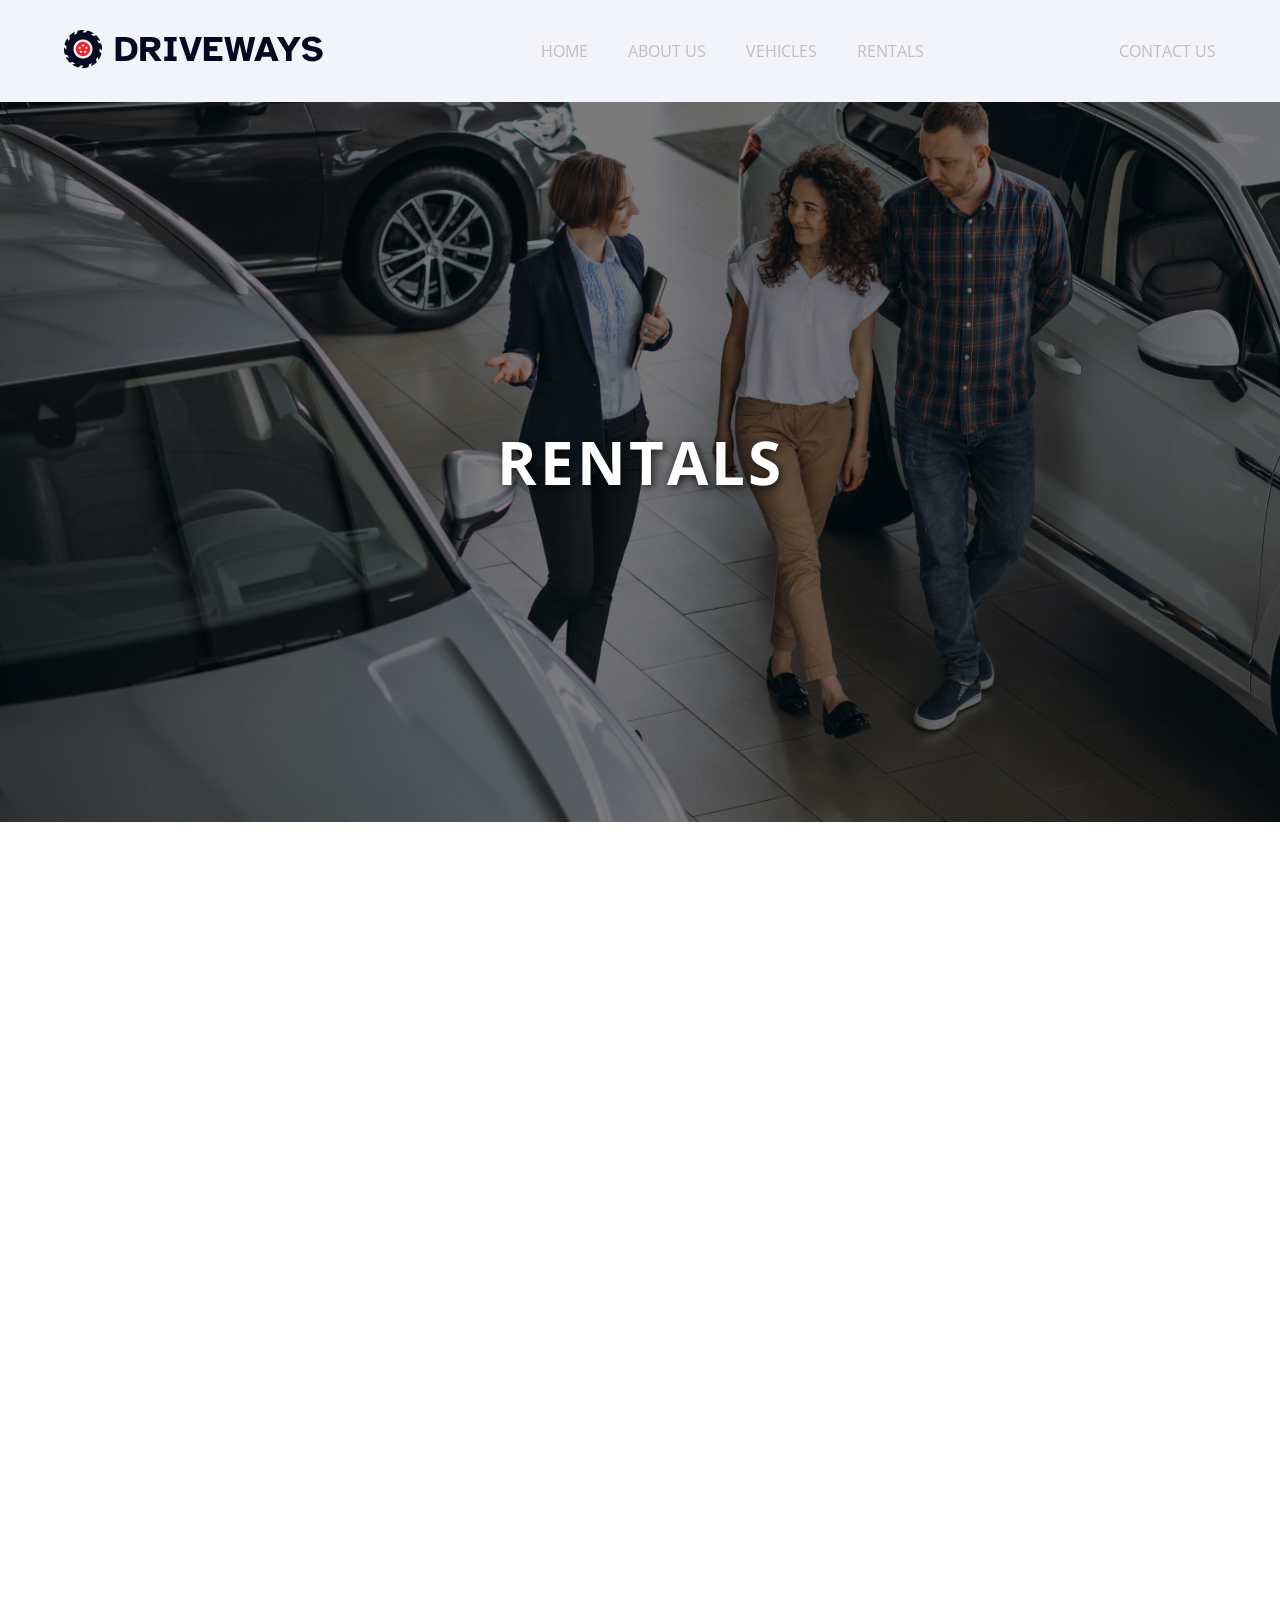
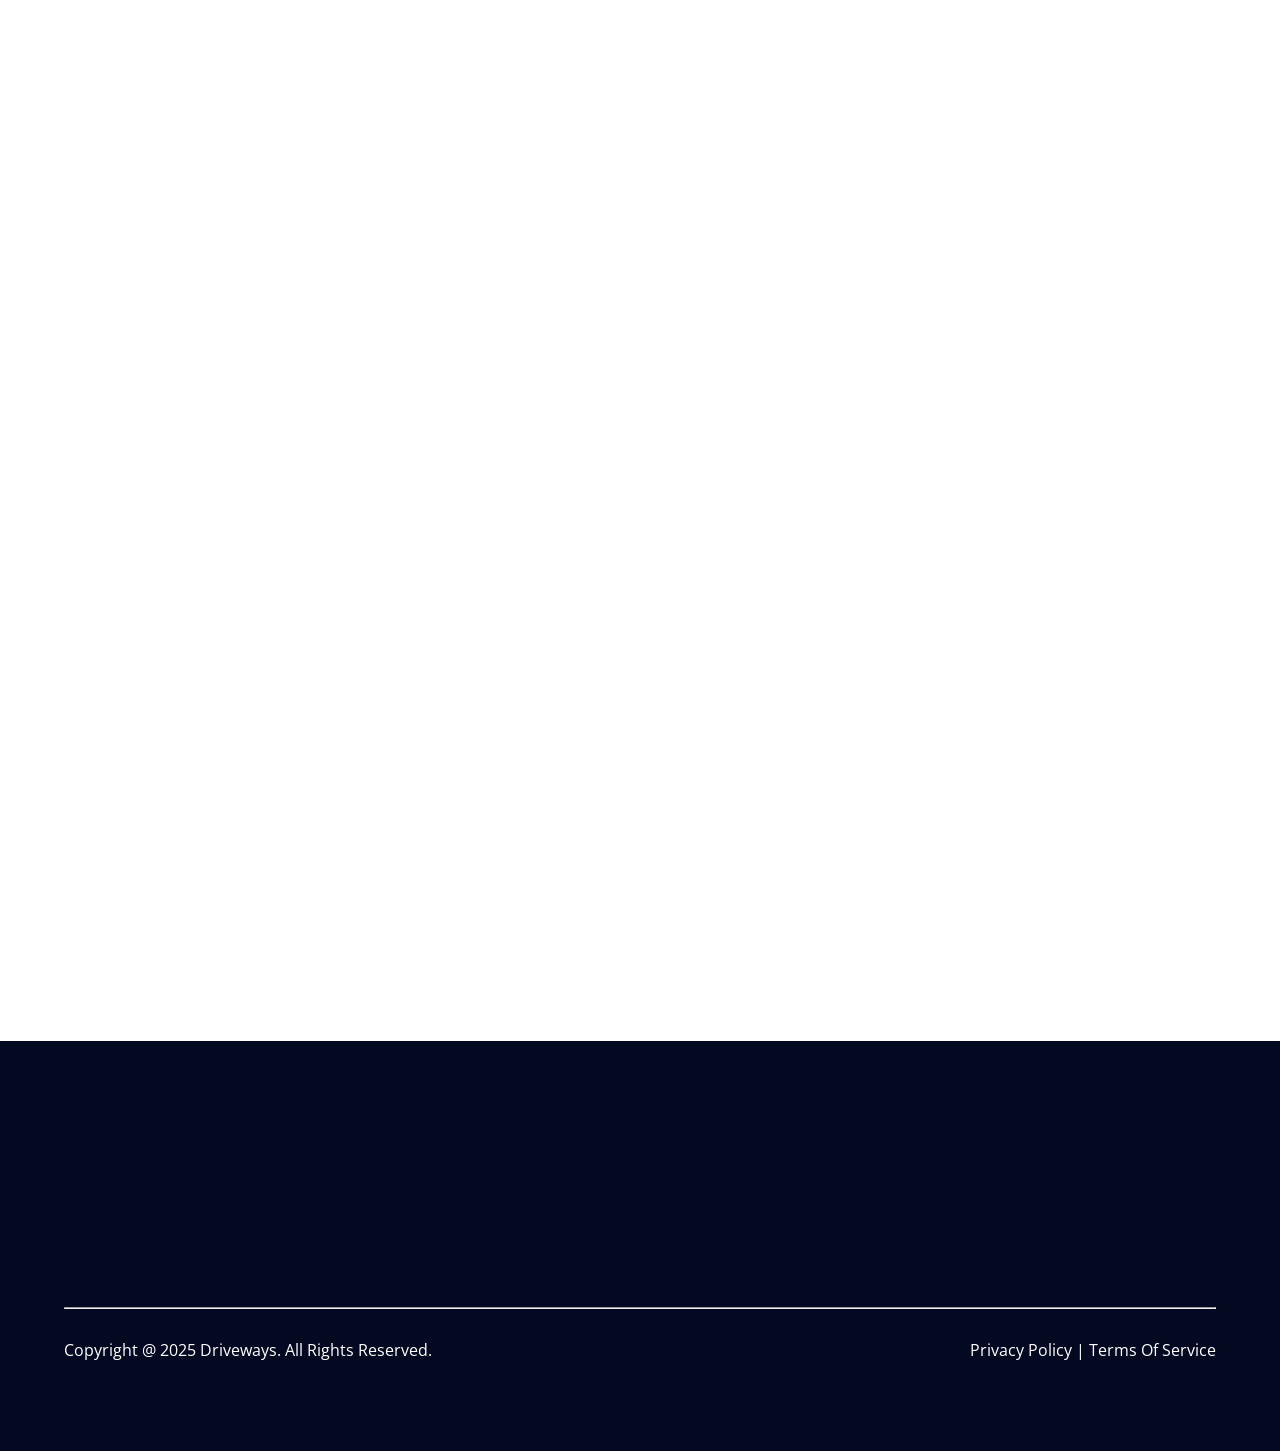
<file: rentals.html>
<!DOCTYPE html>
<html lang="es">
<head>
    <meta charset="UTF-8">
    <meta name="viewport" content="width=device-width, initial-scale=1.0">
    <title>DRIVEWAYS - RENTALS</title>
    <link rel="icon" href="img/Logo-w.png" type="image/x-icon">
    <link rel="stylesheet" href="https://cdnjs.cloudflare.com/ajax/libs/font-awesome/6.7.2/css/all.min.css" integrity="sha512-Evv84Mr4kqVGRNSgIGL/F/aIDqQb7xQ2vcrdIwxfjThSH8CSR7PBEakCr51Ck+w+/U6swU2Im1vVX0SVk9ABhg==" crossorigin="anonymous" referrerpolicy="no-referrer" />
    <link href="https://unpkg.com/aos@2.3.1/dist/aos.css" rel="stylesheet">
    <link rel="stylesheet" href="css/styles.css">

</head>
<body>

    <header>
        <nav>
            <a href="index.html" id="logo"><img src="img/logo.png" alt="Logo website"></a>
            <ul>
                <li>
                    <a href="index.html">HOME</a>
                    <!-- <ul>
                        <li><a href="#">HOME 1</a></li>
                        <li><a href="#">HOME 2</a></li>
                    </ul> -->
                </li>
                <li><a href="about-us.html">ABOUT US</a></li>
                <li><a href="vehicles.html">VEHICLES</a></li>
                <li><a href="rentals.html">RENTALS</a></li>
            </ul>
            <a href="contact-us.html">CONTACT US</a>
        </nav>

        <nav class="mobile">
            <a href="index.html"><img src="img/logo.png" alt="Logo"></a>
            <button onclick="menuMobile()"><i class="fa-solid fa-bars"></i></button>
        </nav>

        <div id="cont-menu-mobile">
            <a href="index.html">HOME</a>
            <a href="about-us.html">ABOUT US</a>
            <a href="vehicles.html">VEHICLES</a>
            <a href="rentals.html">RENTALS</a>
            <a href="contact-us.html">CONTACT US</a>
        </div>

        <div id="hero-rentals">
            <h1>RENTALS</h1>
            
        </div>

    </header>

    <main>

       <section id="car-rentals" data-aos="fade-up" data-aos-duration="800">
            <h3>WHY CHOOSE US</h3>
            <h2>PROVIDING RELIABLE <br> CAR RENTALS</h2>

            <div class="cont-vehiculo">
                <img src="img/Image.png" alt="Vehiculo">
            </div>

            <div class="fila">
                <div class="item" data-aos="fade-up" data-aos-duration="900">
                    <span><i class="fa-solid fa-map-location-dot" ></i></span>
                    <div class="info">
                        <h4>CROOS COUNTRY DRIVE</h4>
                        <P>Lorem ipsum dolor sit amet, consectetur adipisicing elit. Rerum, aut iure quae tempore at ad sint accusamus error corrupti impedit!</P>
                    </div>
                </div>

                <div class="item" data-aos="fade-up" data-aos-duration="1000">
                    <span><i class="fa-solid fa-tags"></i></i></span>
                    <div class="info">
                        <h4>NO HIDDEN CHARGES</h4>
                        <P>Lorem ipsum dolor sit amet, consectetur adipisicing elit. Rerum, aut iure quae tempore at ad sint accusamus error corrupti impedit!</P>
                    </div>
                </div>
             
                <div class="item"  data-aos="fade-down" data-aos-duration="1100" >
                    <span><i class="fa-solid fa-gauge-high"></i></span>
                    <div class="info">
                        <h4>RESERVE ANYTIME</h4>
                        <P>Lorem ipsum dolor sit amet, consectetur adipisicing elit. Rerum, aut iure quae tempore at ad sint accusamus error corrupti impedit!</P>
                    </div>
                </div>

                <div class="item" data-aos="fade-down" data-aos-duration="1200">
                    <span><i class="fa-solid fa-user-group"></i></span>
                    <div class="info">
                        <h4>24/7 SUPPORT</h4>
                        <P>Lorem ipsum dolor sit amet, consectetur adipisicing elit. Rerum, aut iure quae tempore at ad sint accusamus error corrupti impedit!</P>
                    </div>
                </div>

            </div>

        </section>

        <section id="faq-rentals">
            <div class="container">
                <div class="faq-title" data-aos="zoom-in" data-aos-duration="600">
                    <h3>FREQUENTLY ASKED QUESTIONS</h3>
                    <h2>ANSWERING YOUR MOST COMMON DOUBTS</h2>
                </div>

                <div class="faq-list">
                    <div class="faq-item" data-aos="fade-up" data-aos-duration="800">
                        <div class="faq-question">
                            <h4>What are the requirements to rent a car?</h4>
                            <i class="fa-solid fa-chevron-down"></i>
                        </div>
                        <div class="faq-answer">
                            <p>Generally, you need to be at least 21 years old (some models may require 25), a valid driver's license, and a credit card in your name for the security deposit.</p>
                        </div>
                    </div>

                    <div class="faq-item" data-aos="fade-up" data-aos-duration="900">
                        <div class="faq-question">
                            <h4>What type of insurance do I need for the rental?</h4>
                            <i class="fa-solid fa-chevron-down"></i>
                        </div>
                        <div class="faq-answer">
                            <p>We offer several insurance options that you can choose at the time of booking. You can opt for our full coverage or use your credit card or personal insurance, if applicable.</p>
                        </div>
                    </div>

                    <div class="faq-item" data-aos="fade-up" data-aos-duration="1000">
                        <div class="faq-question">
                            <h4>Can I modify or cancel my reservation?</h4>
                            <i class="fa-solid fa-chevron-down"></i>
                        </div>
                        <div class="faq-answer">
                            <p>Yes, you can modify or cancel your reservation through our website or by contacting our support team. Cancellation fees may apply depending on the cancellation policy.</p>
                        </div>
                    </div>

                    <div class="faq-item" data-aos="fade-up" data-aos-duration="1100">
                        <div class="faq-question">
                            <h4>Is there a mileage limit?</h4>
                            <i class="fa-solid fa-chevron-down"></i>
                        </div>
                        <div class="faq-answer">
                            <p>Most of our rentals include unlimited mileage, but some specialized vehicles or promotional offers may have a limit. Please check your booking details.</p>
                        </div>
                    </div>

                    <div class="faq-item" data-aos="fade-up" data-aos-duration="1200">
                        <div class="faq-question">
                            <h4>What do I do if I have a problem with the car during the rental?</h4>
                            <i class="fa-solid fa-chevron-down"></i>
                        </div>
                        <div class="faq-answer">
                            <p>In case of any problem, please contact our 24/7 assistance line. We will provide you with the necessary instructions and support.</p>
                        </div>
                    </div>
                </div>
            </div>
        </section>
        

    </main>

    <footer id="contacto">

        <div class="fila" data-aos="fade-right"
        data-aos-offset="300"
        data-aos-easing="ease-in-sine" data-aos-duration="600">
            <div class="col-footer">
                <a href="index.html"><img src="img/Logo-w.png" alt="Logo"></a>
                <p>Lorem ipsum dolor sit amet, consectetur adipisicing elit. Aut impedit dolor suscipit.</p>
                <ul>
                    <a href="https://github.com/Brayandrad3" target="_blank">FB</a>
                    <p>-</p>
                    <a href="https://www.instagram.com/brayandrad3?igsh=MWVjeWw2d2dxMWp0&utm_source=qr" target="_blank">IG</a>
                    <p>-</p>
                    <a href="https://co.linkedin.com/in/brayan-andrade-12493b2b1" target="_blank">LI</a>
                    <p>-</p>
                    <a href="https://github.com/Brayandrad3" target="_blank">YT</a>
                    <p>-</p>
                    <a href="https://github.com/Brayandrad3" target="_blank">TV</a>
                </ul>
            </div>

            <div class="col-footer">
                <h3><i class="fa-solid fa-clock"></i>WORKING HOURS</h3>
                <p>Mon - Fri: 09:00 AM - 09:00 PM</p>
                <p>Sat: 09:00 AM - 07:00 PM</p>
                <p>Sun: Closed</p>
            </div>

            <div class="col-footer">
                <h3><i class="fa-solid fa-circle-user"></i>QUICK CONTACT</h3>
                <p>Office: 42 Mariane Parade, Australia</p>
                <p>Mail: info@8pxlstudio.com</p>
                <p>Phone: +0123456789</p>
            </div>
        </div>

        <hr>

        <div class="fila">
            <p>Copyright @ 2025 Driveways. All Rights Reserved.</p>
            <p>Privacy Policy     |     Terms Of Service</p>

        </div>

    </footer>




    <script src="https://unpkg.com/aos@2.3.1/dist/aos.js"></script>
    <script>
        AOS.init();
      </script>      
    <script src="js/main.js"></script>

</body>
</html>
</file>
<file: css/styles.css>
@import url('https://fonts.googleapis.com/css2?family=Open+Sans:ital,wght@0,300..800;1,300..800&family=Roboto:ital,wght@0,100..900;1,100..900&display=swap');

*{
    padding: 0;
    margin: 0;
    box-sizing: border-box;
    font-family: "Open Sans", sans-serif;
    scroll-behavior: smooth;

}

:root{
    --prymari-color: #fe9d2a;
    --secondary-color: #030921;
    --third-color: #f84445;
    --bg-white:#fff;
    --bg-blue: #f3f4f9;
    --text-color:#5B6B7A;
}

body{
    width: 100%;
    position: relative;
    z-index: 0;
    overflow-x: hidden;
}

#modal-1{
    position: fixed;
    width: 100%;
    height: 100vh;
    background: #00000097;
    top: -200%;
    left: 0;
    display: flex;
    justify-content: center;
    align-items: center;
    z-index: 99;
    transition: 1s;
}

#modal-1.active{
    top: 0;
}

#modal-1 .panel {
    width: 80%;
    padding: 50px;
    background: var(--bg-white);
    position: relative;
}

.panel h2 {
    color: var(--secondary-color);
    font-size: 32px;
    padding-bottom: 12px;
    border-bottom: 1px solid var(--text-color);
    margin-bottom: 12px;
}

.panel button {
    background: var(--prymari-color);
    color: var(--secondary-color);
    width: 40px;
    height: 40px;
    display: flex;
    justify-content: center;
    align-items: center;
    border-color: transparent;
    border-radius: 50%;
    position: absolute;
    right: 20px;
    top: 20px;
    font-size: 18px;
}

header{
    width: 100%;
    position: relative;
    background:var(--bg-blue);
}

/**ESTILOS DE BARRA DE NAVEGACION**/

header nav{
    width: 100%;
    padding: 20px 5%;
    display: flex;
    justify-content: space-between;
    align-items: center;
}
header nav.mobile {
    display: none;
}

nav.mobile button {
    width: 40px;
    height: 40px;
    border-radius: 50%;
    color: var(--prymari-color);
    background: #eaeaea;
    border: 1px solid #bababa;

}

#cont-menu-mobile {
    width: 50%;
    position: fixed;
    right: -100%;
    background: var(--bg-blue);
    padding: 20px;
    top: 89px;
    z-index: 9;
    height: 90vh;
    transition: .5s;
}

#cont-menu-mobile.active {
    right: 0;
}

#cont-menu-mobile a{
    text-decoration: none;
    display: block;
    width: 100%;
    text-align: right;
    padding: 20px;
    border-bottom: 1px solid #cecece;
    color: var(--text-color);
    font-size: 16px;
    font-weight: 600;
}

header nav ul{
    display: flex;

}

header nav li{
    margin: 0 20px;
    list-style: none;
    position: relative;
    padding: 20px 0;
}

header nav li ul{
    display: none;
    position: absolute;
    top: 100%;
    left: -20px;
    background: var(--bg-white);
    min-width: 150px;
    box-shadow: 0px 8px 16px 0px #00000033;
    z-index: 1;
}

nav li:hover ul{
    display: block;
}

header li a,
header nav a{
    text-decoration: none;
    color: #bebebe;
    transition: .4s;
}

 header li a:hover,
 header nav a:hover{
    color: var(--prymari-color);
}

/**ESTILOS DE HERO**/

#hero{
    width: 100%;
    display: flex;
    flex-wrap: wrap;
}

#hero .hero-left{
    width: 50%;
    padding-left:5% ;
    padding-right: 80px;
    padding-top: 70px;
    padding-bottom: 50px;
}

.hero-left h3{
    color:var(--third-color);
    font-size: 22px;
    font-weight: 400;
}

.hero-left h1{
    font-size:80px;
    font-weight: 800;
    color: var(--secondary-color);
}

.hero-left  .hero-buttons{
    display: flex;
    align-items: center;
    margin-top: 40px;
}

.hero-buttons a{
    background: var(--prymari-color);
    padding: 18px 70px 18px 30px;
    color: #fff;
    font-size: 20px;
    text-decoration: none;
    margin-right: 20px;
    clip-path: polygon(
        0 0, 
        calc(100% - 20px) 0,
        100% 20px,
        100% 100%,
        20px 100%,
        0 calc(100% - 20px)
    );
}

.hero-buttons p{
    font-size: 24px;
    color: var(--text-color);
    margin-right: 20PX;
}

.hero-buttons button{
    display: flex;
    align-items: center;
    justify-content: center;
    width: 62px;
    height: 62px;
    border-radius: 50%;
    border: 2px solid var(--prymari-color);
    background: #F5E3CF;

}

.hero-buttons button i{
    color: var(--prymari-color);
    font-size: 20px;
    cursor: pointer;
}

.hero-info-left{
    margin-top: 40px;
}

.hero-info-left h4{
    color: var(--third-color);
    font-size: 22px;
    font-weight: 800;
}

.hero-info-left p{
    font-size: 20px;
    color: var(--text-color);
    margin-top: 12px;
}
.hero-right{
    width: 50%;
    min-height: 90vh;
    background: url('../img/radiator-grille.png');
    background-size: cover;
    background-position-x: right;
    background-position-y: bottom;
    position: relative;
}

.hero-right .hero-info-right{
    background: var(--secondary-color);
    position: absolute;
    bottom: 0;
    right: 0;
    width: 330px;
    padding: 40px;
    clip-path: polygon(30px 0%, 100% 0%, 100% 100%, 0% 100%, 0% 30px);
}

.hero-info-right h4{
    color: var(--bg-white);
    font-size: 22px;
}

.hero-info-right h4 b{
    color: var(--third-color);
}

.hero-info-right img{
    position: absolute;
    right: 0;
    top:50px ;
}


/**ESTILOS DE MAIN**/

main{
    width: 100%;
    position: relative;
}

/**ESTILOS DE CONTADOR**/

#counters{
    width: 100%;
    background: var(--secondary-color);
    display: flex;
    justify-content: space-between;
    text-align: center;
    padding: 80px 5%;
}

#counters h3{
    color: var(--bg-white);
    font-size: 18px;
    margin-bottom: 12px;
    font-weight: 300;
}

#counters p{
    color: var(--bg-white);
    font-size: 70px;
    font-weight: 800;
}

/**ESTILOS DE ABOUT**/

#about{
    width: 100%;
    padding: 180px 0 80px 5%;
    display: flex;
    flex-wrap: wrap;
}

#about .about-left{
    width: 60%;
    padding-right: 70px;
}

.about-left h3{
    color: var(--third-color);
    font-size: 23px;
    font-weight: 400;
    margin-bottom: 30px;
    letter-spacing: 2px;
}

.about-left h2{
    color: var(--secondary-color);
    font-size:50px ;
    font-weight: 800;
    padding-right: 60px;
    margin-bottom: 40px;
}

.about-left p{
    color: var(--text-color);
    font-size: 18px;
    margin-bottom: 20px;
}

.about-left .fila{
    display: flex;
    justify-content: space-between;
}

.about-left .fila .col-about{
    width: 50%;
    display: flex;
    align-items: center;
}

.col-about span{
    width: 60px;
    height: 60px;
    display: flex;
    justify-content: center;
    align-items: center;
    background: var(--prymari-color);
    clip-path: polygon(0 0, 70% 0, 100% 30%, 100% 100%, 0% 100%);
}

.col-about span i{
    color: var(--bg-white);
    font-size: 22px;
}

.col-about h4{
    color: var(--prymari-color);
    font-size: 20px;
    margin-left: 16px;
}

.col-about.blue span{
    background: var(--secondary-color);
}

.col-about.blue h4{
    color: var(--secondary-color);
}

.about-left hr{
    border-color: var(--text-color);
    margin: 40px 0;
    border-top-style: hidden;
}



.about-left .col-ceo .datos{
    display: inline-block;
    margin-left: 20px;
}

.about-left .datos h3{
    font-size: 18px;
    margin: 0;
    color: var(--secondary-color);
    font-weight: 800;
    margin-bottom: 14px;
}

.about-left .datos p{
    color: var(--third-color);
    font-size: 14px;
}

.about-right{
    width: 40%;
    background: url('../img/young-businessman.png');
    background-size: cover;
    position: relative;
}

.about-right button{
    position: absolute;
    width: 68px;
    height: 68px;
    background: var(--prymari-color);
    display: flex;
    align-items: center;
    justify-content: center;
    left: -34px;
    top: 100px;
    border-color: transparent;
    cursor: pointer;
}

.about-right button i{
    color: var(--bg-white);
    font-size: 22px;
}

/**ESTILOS DE CARLIST**/

#carslist{
    width: 100%;
    position: relative;
    background: var(--bg-blue);
    padding: 100px 5%;
}

#carslist .fila-title{
    display: flex;
    justify-content: space-between;
    align-items: flex-end;
    margin-bottom: 50px;
}

#carslist .fila-title .carslist-left{
    width: 60%;
}

#carslist .fila-title h3{
    color: var(--third-color);
    font-size: 23px;
    font-weight: 400;
    margin-bottom: 30px;
    letter-spacing: 2px;
}

#carslist .fila-title h2{
    color: var(--secondary-color);
    font-size:50px ;
    font-weight: 800;
}


#carslist .fila-title button{
    background: var(--prymari-color);
    padding: 18px 70px 18px 30px;
    color: #fff;
    font-size: 20px;
    text-decoration: none;
    margin-right: 20px;
    border-color: transparent;
    cursor: pointer;
    clip-path: polygon(
        0 0, 
        calc(100% - 20px) 0,
        100% 20px,
        100% 100%,
        20px 100%,
        0 calc(100% - 20px)
        );
}

#carslist .fila{
    display: flex;
    flex-wrap: wrap;
    justify-content: space-between;
}

#carslist .fila .col-car{
    display: flex;
    width: 48%;
    background: var(--bg-white);
    margin-bottom: 50px ;
    position: relative;
    clip-path: polygon(50px 0, 100% 0, 100% 100%, 0% 100%, 0 50px);
}

.col-car .left{
    width: 45%;
    overflow: hidden;
    position: relative;
}

.col-car .left img{
    position: absolute;
    left: -110px;
    bottom: 14%;
}

.col-car .right{
    width: 55%;
    padding: 30px;
}

.col-car .right h3{
    color: var(--secondary-color);
    font-size: 50px;
}

.col-car .right h3 span{
    font-size: 22px;
    color: var(--text-color);
    font-weight: 400;
}

.col-car .right h2{
    font-size: 20px;
    color: #2E3E4E;
}

.col-car ul{
    display: flex;
    align-items: center;
    flex-wrap: wrap;
    width: 100%;
    position: relative;
}

.col-car ul li{
    width: 50%;
    list-style: none;
    margin: 10px 0;
    color: var(--text-color);
    font-size: 16px;
}

.col-car ul li i{
    font-size: 22px;
    margin-right: 12px;
}

.col-car .buttons{
    display: flex;
    justify-content: space-between;
    align-items: center;
    margin-top: 20px;
}

.col-car .buttons p{
    font-size: 15px;
    color: var(--text-color);
}

.col-car .buttons button{
    background: transparent;
    border: 0 solid transparent;
    color: #b6b6b6;
    font-weight: 700;
    font-size: 20px;
    cursor: pointer;
}

.col-car .discount{
    position: absolute;
    top: 0;
    right: 0;
    background: var(--secondary-color);
    padding: 10px 20px;
    font-size: 12px;
    color: var(--bg-white); 
}

.col-car hr{
    margin: 20px 0;
}


/**ESTILOS DE CAR RENTAL **/

#car-rentals{
    width: 100%;
    position: relative;
    padding: 150px 5% 100px;
    text-align: center;
}

#car-rentals h3{
    color: var(--third-color);
    font-size: 23px;
    font-weight: 400;
    margin-bottom: 20px;
    letter-spacing: 2px;
}

#car-rentals h2{
    color: var(--secondary-color);
    font-size:50px ;
    font-weight: 800;
    margin-bottom: 40px;
}

#car-rentals .fila{
    width: 95%;  
    margin: 0 auto;  
    display: flex;
    flex-wrap: wrap;
    justify-content: space-between;
    position: absolute;
    top: 380px;
    left: 5%;
}

#car-rentals .fila .item{
    width: 35%;
    display: flex;
    text-align: left;
    flex-wrap: wrap;
    margin-bottom: 70px;
}

#car-rentals .item span{
    width: 60px;
    height: 60px;
    display: flex;
    align-items: center;
    justify-content: center;
    background: var(--secondary-color);
    clip-path: polygon(0 0, 70% 0, 100% 30%, 100% 100%, 0% 100%);
}

#car-rentals span i{
    color: var(--bg-white);
    font-size: 22px;
}

#car-rentals .info{
    width: 80%;
    padding-left: 12px;
}

#car-rentals .info h4{
    font-size: 20px;
    color: var(--secondary-color);
    font-weight: 800;
}

#car-rentals .info p{
    font-size: 16px;
    color: var(--text-color);
}

/**ESTILOS DE BRAND**/

#brands{
    width: 100%;
    text-align: center;
    background: var(--secondary-color);
    padding: 60px 0;
}

#brands img{
    margin: 0 20px;
    filter: grayscale(1);
}

/**ESTILOS DE TESTIMONIOS**/

#testimonials{
    width: 100%;
    position: relative;
    padding: 150px 5%;
    display: flex;
    align-items: center;
    flex-wrap: wrap;
}

#testimonials .left{
    width: 50%;
    padding-right: 80px;
}

#testimonials .left h3{
    color: var(--third-color);
    font-size: 22px;
    font-weight: 400;
    letter-spacing: 2px;
    margin-bottom: 10px;
}

#testimonials .left h2{
    color: var(--secondary-color);
    font-size: 50px;
    font-weight: 800;
    margin-bottom: 40px;
}

#testimonials .left p{
    color: var(--text-color);
    font-size: 18px;
}

#testimonials .left button{
    background: var(--prymari-color);
    padding: 18px 70px 18px 30px;
    color: #fff;
    font-size: 20px;
    text-decoration: none;
    margin-right: 20px;
    border-color: transparent;
    margin-top: 40px;
    cursor: pointer;
    clip-path: polygon(
        0 0, 
        calc(100% - 20px) 0,
        100% 20px,
        100% 100%,
        20px 100%,
        0 calc(100% - 20px)
        );
}

#testimonials .right{
    width: 50%;
}

#testimonials .card-testimonial{
    width: 100%;
    padding: 20px;
    background: var(--bg-blue);
    margin: 30px 0;
    display: flex;
}

#testimonials .card-testimonial img{
    width: 60px;
    height: 60px;
}

#testimonials .card-testimonial .info{
    width: 80%;
    margin-left: 20px;
}

#testimonials .info h4{
    font-size: 20px;
    color: var(--secondary-color);
    font-weight: 800;
    margin-bottom: 8px;
}

#testimonials .info h5{
    font-size: 16px;
    color: var(--text-color);
    font-weight: 400;
    margin-bottom: 10px;
}

#testimonials .info p{
    font-size: 14px;
    color: var(--text-color);
    margin-bottom: 10px;
}

#testimonials .stars{
    display: flex;
    align-items: center;
}

#testimonials .stars i{
    font-size: 14px;
    color: var(--prymari-color);
    margin: 0 3px;
}

#testimonials .stars p{
    margin-left: 10px;
    color: var(--text-color);
    font-size: 16px;
    margin-bottom: 0;
}

#testimonials .stars p b{
    color: var(--prymari-color);
    font-weight: 400;
}

/** ESTILOS DE BLOG**/

#blog{
    width: 100%;
    text-align: center;
    padding: 20px 5% 80px;
    position: relative;
}

#blog h3{
    color: var(--third-color);
    font-size: 22px;
    font-weight: 400;
    letter-spacing: 2px;
    margin-bottom: 10px;
}

#blog h2{
    color: var(--secondary-color);
    font-size: 50px;
    font-weight: 800;
    margin-bottom: 40px;
}

#blog .fila{
    display: flex;
    justify-content: space-between;
    width: 100%;
    flex-wrap: wrap;
}

#blog .fila .col-blog{
    width: 46%;
    background: var(--bg-blue);
    position: relative;
}

#blog .col-blog .info{
    padding: 24px;
    text-align: left;
}

#blog .col-blog img{
    width: 100%;
}

#blog .info h4{
    font-size: 18px;
    color: var(--secondary-color);
    margin-bottom: 16px;
}

#blog .info p{
    font-size: 14px;
    color: var(--text-color);
    margin-bottom: 16px;
}

#blog .info .fila{
    border-top: 1px solid #bebebe;
    padding-top: 16px;
    display: flex;
    flex-wrap: nowrap;
    align-items: center;
}

#blog .info .fila .autor{
    display: flex;
    align-items: center;
}

#blog .info .fila .autor img{
    width: 40px;
}

#blog .autor p{
    margin-bottom: 0;
    margin-left: 8px;
}

#blog .info .fila p{
    margin-bottom: 0;
}

#blog .info p i{
    margin-right: 8px;
}

#blog .fila .info a{
    color: #bebebe;
    font-weight: 800;
    text-decoration: none;
    font-size: 18px;
}

#blog  .category{
    position: absolute;
    background: var(--secondary-color);
    color: var(--bg-white);
    font-size: 14px;
    padding: 8px 12px;
    left: 0;
    top: 20px;
    clip-path: polygon(0 0, calc(100% - 15px) 0, 100% 15px, 100% 100%, 0 100%);
}

#blog button{
    background: #deddde;
    padding: 18px 40px 18px 30px;
    color: rgb(180, 178, 178);
    font-size: 20px;
    text-decoration: none;
    margin: 60px;
    border-color: transparent;
    cursor: pointer;
    font-weight: 700;
    clip-path: polygon(
        0 0, 
        calc(100% - 20px) 0,
        100% 20px,
        100% 100%,
        20px 100%,
        0 calc(100% - 20px)
        );
    }


/**ESTILOS DE FOOTER**/

footer{
    width: 100%;
    background: var(--secondary-color);
    padding: 50px 5%;
}

footer .fila{
    display: flex;
    justify-content: space-between;
    margin: 30px 0;
}

footer .fila .col-footer{
    width: 30%;
}

footer .fila .col-footer a img{
    margin-bottom: 30px;
}

footer .fila .col-footer h3{
    color: var(--prymari-color);
    font-size: 22px;
    font-weight: 800;
    margin-bottom: 30px;

}

footer .fila .col-footer i{
    margin-right: 8px;
}

footer .fila .col-footer ul{
    display: flex;
}

footer .fila .col-footer ul a{
    color: var(--bg-white);
    text-decoration: none;
    font-size: 16px;
}

footer .fila .col-footer ul p{
    margin: 0 25px;
}

footer hr{
    margin: 20px 0;
}

footer .fila p{
    color: var(--bg-white);
    font-size: 16px;
    margin-bottom: 10px;
}


/**ESTILOS DE LOS DEMAS INDEX**/



/**ESTILOS DE ABOUT US**/

/* Mejoras para el modal de video (#modal-2) */
#modal-2{
    position: fixed;
    width: 100%;
    height: 100vh;
    background: rgba(0, 0, 0, 0.9); /* Fondo más oscuro para mayor contraste */
    top: -150%; /* Se mantiene la lógica de ocultar/mostrar */
    left: 0;
    display: flex;
    justify-content: center;
    align-items: center;
    z-index: 99;
    transition: all 0.5s ease-in-out; /* Transición más suave y rápida */
    opacity: 0; /* Oculto por defecto con opacidad */
    pointer-events: none; /* Evita interacciones cuando está oculto */
}

#modal-2.active{
    top: 0;
    opacity: 1; /* Visible cuando está activo */
    pointer-events: auto; /* Permite interacciones cuando está visible */
}

/* Mejoras para el panel dentro del modal */
#modal-2 .panel {
    width: 90%; /* Un poco más ancho para aprovechar el espacio */
    max-width: 900px; /* Limita el ancho máximo para pantallas grandes */
    padding: 30px; /* Reducir un poco el padding para pantallas pequeñas */
    background: var(--bg-white);
    position: relative;
    border-radius: 12px; /* Bordes más redondeados */
    box-shadow: 0 15px 30px rgba(0, 0, 0, 0.3); /* Sombra más pronunciada para profundidad */
    transform: translateY(-20px); /* Pequeña animación al aparecer */
    transition: transform 0.5s ease-in-out, opacity 0.5s ease-in-out;
    /* Para el iframe, el panel necesita un padding-bottom si el iframe es el único elemento
       que debe mantener la relación de aspecto. Sin embargo, como hay un h2 y un botón,
       aplicar padding-bottom aquí afectaría todo el panel, no solo el video.
       Por lo tanto, haremos el iframe responsivo por sí mismo con width: 100% y max-height. */
}

#modal-2.active .panel {
    transform: translateY(0); /* Vuelve a su posición original al aparecer */
}

.panel h2 {
    color: var(--secondary-color);
    font-size: 28px; /* Ajuste de tamaño para mejor legibilidad */
    padding-bottom: 15px; /* Más espacio debajo del título */
    border-bottom: 1px solid #e0e0e0; /* Borde más sutil */
    margin-bottom: 20px; /* Más margen inferior */
    text-align: center; /* Centrar el título del modal */
}

/* Mejoras para el botón de cerrar del modal */
.panel button {
    background: var(--third-color); /* Usar el color rojo para el botón de cerrar */
    color: var(--bg-white); /* Color de texto blanco */
    width: 45px; /* Un poco más grande */
    height: 45px; /* Un poco más grande */
    display: flex;
    justify-content: center;
    align-items: center;
    border: none; /* Eliminar borde */
    border-radius: 50%;
    position: absolute;
    right: -15px; /* Moverlo un poco fuera del panel */
    top: -15px; /* Moverlo un poco fuera del panel */
    font-size: 22px; /* Ícono más grande */
    cursor: pointer;
    box-shadow: 0 5px 10px rgba(0, 0, 0, 0.2); /* Sombra para el botón */
    transition: background-color 0.3s ease, transform 0.3s ease;
}

.panel button:hover {
    background-color: #d83031; /* Color más oscuro al pasar el ratón */
    transform: scale(1.05); /* Ligeramente más grande al pasar el ratón */
}

/* Estilo para el iframe del video (sin un div wrapper) */
#modal-2 .panel iframe {
    width: 100%; /* Ocupa todo el ancho disponible del panel */
    height: 450px; /* Se mantiene la altura original del HTML */
    max-height: 70vh; /* Limita la altura máxima en pantallas grandes */
    display: block; /* Elimina cualquier espacio extra debajo del iframe */
    margin: 0 auto; /* Centra el iframe si no ocupa el 100% de ancho */
    border: 0; /* Asegura que no haya borde */
    /* Nota: Sin un div contenedor con padding-bottom, el iframe no mantendrá
       una relación de aspecto perfecta en altura si su ancho cambia mucho,
       debido a la limitación de no modificar el HTML. Sin embargo,
       width: 100% y max-height: 70vh ayudarán a que se adapte mejor. */
}

#hero-about{
    width: 100%;
    height: 80vh;
    background: linear-gradient(rgba(0,0,0,0.5), rgba(0,0,0,0.5)), url("../img/about-us-hero.png");
    /* CAMBIAR LA VARIABLE POR UNA IMAGEN */
    background-repeat: no-repeat;
    background-size: cover;
    background-position-y: bottom;
    background-position-x: center;
    display: flex;
    justify-content: center;
    align-items: center;
}

#hero-about img{
    width: 100%;
    height: 40px;
}

#hero-about h1{
    color: var(--bg-white);
    font-size: 60px; /* Tamaño de título impactante */
    text-transform: uppercase;
    letter-spacing: 3px;
    text-shadow: 2px 2px 10px rgba(0, 0, 0, 0.8);
}



/**ESTILOS DE SEGUNDA SECCION DE ABOUT-US.HTML  #our-philosophy**/

#our-philosophy {
    width: 100%;
    padding: 100px 5%; /* Ajusta el padding para la sección */
    display: flex;
    flex-wrap: wrap;
    justify-content: space-between;
    align-items: center;
    background-color: var(--bg-blue); /* Fondo similar a otras secciones */
}

#our-philosophy .philosophy-left {
    width: 45%; /* Ancho para la columna izquierda (imagen) */
    min-height: 400px; /* Altura mínima para la imagen */
    display: flex; /* Para centrar la imagen dentro del div */
    justify-content: center;
    align-items: center;
    /* Si la imagen es un fondo, usa background-image aquí */
    /* background: url("../img/our-philosophy-image.png") no-repeat center center; */
    /* background-size: cover; */
}

#our-philosophy .philosophy-left img {
    max-width: 100%; /* Asegura que la imagen no se desborde */
    height: auto; /* Mantiene la proporción */
    border-radius: 8px; /* Pequeños bordes redondeados para la imagen */
    box-shadow: 0 10px 20px rgba(0, 0, 0, 0.1); /* Sombra sutil */
}


#our-philosophy .philosophy-right {
    width: 50%; /* Ancho para la columna derecha (contenido) */
    padding-left: 30px; /* Espacio entre la imagen y el texto */
}

#our-philosophy .philosophy-right h3 {
   color: var(--third-color);
    font-size: 23px;
    font-weight: 400;
    margin-bottom: 30px;
    letter-spacing: 2px;
}

#our-philosophy .philosophy-right h2 {
    color: var(--secondary-color);
    font-size: 45px;
    font-weight: 800;
    margin-bottom: 40px;
}

#our-philosophy .value-item {
    display: flex;
    align-items: flex-start; /* Alinea el ícono con el inicio del texto */
    margin-bottom: 30px; /* Espacio entre cada ítem de valor */
}

#our-philosophy .value-item .icon-circle {
    width: 60px;
    height: 60px;
    min-width: 60px; /* Asegura que el círculo no se encoja */
    min-height: 60px; /* Asegura que el círculo no se encoja */
    background: var(--secondary-color); /* Color de fondo del círculo */
    border-radius: 50%; /* Hace el círculo */
    display: flex;
    justify-content: center;
    align-items: center;
    margin-right: 20px; /* Espacio entre el ícono y el texto */
    box-shadow: 0 5px 10px rgba(0, 0, 0, 0.1);
}

#our-philosophy .value-item .icon-circle i {
    color: var(--prymari-color); /* Color del ícono */
    font-size: 28px;
}

#our-philosophy .value-item .value-info h4 {
    color: var(--secondary-color);
    font-size: 22px;
    font-weight: 700;
    margin-bottom: 8px;
}

#our-philosophy .value-item .value-info p {
    color: var(--text-color);
    font-size: 16px;
    line-height: 1.6;
}



/**ESTILOS DE PAGINA VEHICLES**/



/*hero*/
    
#hero-vehicles {
    width: 100%;
    height: 80vh;
    background: linear-gradient(rgba(0,0,0,0.5), rgba(0,0,0,0.5)), url("../img/hero-vehicl.jpg");
    /* CAMBIAR LA VARIABLE POR UNA IMAGEN */
    background-repeat: no-repeat;
    background-size: cover;
    background-position-y: top;
    background-position-x: center;
    display: flex;
    justify-content: center;
    align-items: center;
}
#hero-vehicles img{
    width: 100%;
    height: 40px;
    
}
#hero-vehicles h1{
    color: var(--bg-white);
    font-size: 60px; /* Tamaño de título impactante */
    text-transform: uppercase;
    letter-spacing: 3px;
    text-shadow: 2px 2px 10px rgba(0, 0, 0, 0.8);
}


/*Carros extra en carlist*/
/* Estilo para ocultar inicialmente el contenedor de autos adicionales */
#additional-cars-container {
    display: none; /* Oculto por defecto */
    flex-wrap: wrap; /* Asegura que los autos se envuelvan */
    justify-content: space-between; /* Mantiene el espaciado entre autos */
    width: 100%; /* Ocupa todo el ancho disponible */
    margin-top: 50px; /* Espacio entre los primeros autos y los adicionales */
}


#additional-cars-container.active {
    opacity: 1;
    transform: translateY(0);
} 
/* Clase de utilidad para ocultar elementos */
.hidden {
    display: none !important; /* Usar !important para asegurar que se aplique */
}




/* Estilos para la sección de videos */
#videos-autos {
    padding: 80px 0; /* Espaciado interno superior e inferior */
    background-color: var(--bg-white); /* Color de fondo para distinguirla */
    text-align: center;
}

#videos-autos .container {
    max-width: 1200px; /* Ancho máximo, ajusta según el ancho de tu contenido principal */
    margin: 0 auto; /* Centrar el contenedor */
    padding: 0 20px; /* Padding lateral para evitar que el contenido toque los bordes en móvil */
}

#videos-autos .fila-title {
    /* Mantiene los estilos de tus títulos, pero asegúrate que no tengan 'width: 100%' rígido */
    margin-bottom: 50px;
    display: flex; /* Asegura que 'carslist-left' se comporte como antes */
    justify-content: center; /* Centra el contenido del título */
    text-align: center; /* Asegura que el texto dentro del título esté centrado */
    flex-direction: column; /* Apila h3 y h2 si es necesario */
}

#videos-autos .fila-title h3 {
    color: var(--third-color);
    font-size: 23px;
    font-weight: 400;
    margin-bottom: 30px;
    letter-spacing: 2px;
}

#videos-autos .fila-title h2 {
    color: var(--secondary-color);
    font-size: 50px;
    font-weight: 800;
    margin-bottom: 40px;
}

.videos-grid {
    display: flex;
    flex-wrap: wrap; /* Permite que los videos se envuelvan a la siguiente línea */
    justify-content: space-between; /* Distribuye el espacio entre los videos */
    gap: 30px; /* Espacio entre las columnas de videos (más moderno que margin-right/bottom) */
}

.col-video {
    flex: 1 1 calc(50% - 15px); /* Dos columnas: 50% de ancho menos la mitad del gap */
    max-width: calc(50% - 15px); /* Asegura que no se estire demasiado */
    background-color: var(--bg-white); /* Color de fondo para cada tarjeta de video */
    border-radius: 8px;
    overflow: hidden; /* Asegura que los bordes redondeados se apliquen al iframe */
    box-shadow: 0 4px 15px rgba(0, 0, 0, 0.1); /* Sombra suave para cada tarjeta */
    padding-bottom: 20px; /* Espacio interno en la parte inferior */
    display: flex;
    flex-direction: column;
    align-items: center; /* Centra el contenido dentro de la tarjeta */
    text-align: center;
}

.col-video h3 {
    font-size: 1.3em;
    color: var(--secondary-color);
    margin: 20px 15px 0; /* Margen superior y lateral para el título del video */
    line-height: 1.4;
}

.video-responsive {
    position: relative;
    padding-bottom: 56.25%; /* Relación de aspecto 16:9 (altura / ancho) */
    height: 0;
    overflow: hidden;
    width: 100%; /* El contenedor del video ocupa todo el ancho de su padre */
    border-bottom: 5px solid var(--prymari-color); /* Una línea de color debajo del video */
}

.video-responsive iframe {
    position: absolute;
    top: 0;
    left: 0;
    width: 100%;
    height: 100%;
    border: 0;
}





/**ESTILOS DE PAGINA RENTALS**/



    /*hero*/
    
#hero-rentals{
    width: 100%;
    height: 80vh;
    background: linear-gradient(rgba(0,0,0,0.5), rgba(0,0,0,0.5)), url("../img/hero-rentals2.jpg");
    /* CAMBIAR LA VARIABLE POR UNA IMAGEN */
    background-repeat: no-repeat;
    background-size: cover;
    background-position-y: top;
    background-position-x: center;
    display: flex;
    justify-content: center;
    align-items: center;
}
#hero-rentals img{
    width: 100%;
    height: 40px;
    
}
#hero-rentals h1{
    color: var(--bg-white);
    font-size: 60px; /* Tamaño de título impactante */
    text-transform: uppercase;
    letter-spacing: 3px;
    text-shadow: 2px 2px 10px rgba(0, 0, 0, 0.8);
}
/* Sección de Preguntas Frecuentes (FAQ) */
#faq-rentals {
    padding: 0px 0px 150px 0;
    background-color: var(--bg-white); /* Un color de fondo suave para diferenciarla */
    text-align: center;
}

#faq-rentals .container {
    max-width: 900px; /* Un poco más estrecho para centrar el contenido */
    margin: 0 auto;
    padding: 0 20px;
}

.faq-title {
    margin-bottom: 50px;
}

.faq-title h3 {
    color: var(--third-color);
    font-size: 23px;
    font-weight: 400;
    margin-bottom: 20px;
    letter-spacing: 2px;
}

.faq-title h2 {
    color: var(--secondary-color);
    font-size: 45px;
    font-weight: 800;
    margin-bottom: 40px;
}

.faq-list {
    display: flex;
    flex-direction: column;
    gap: 15px; /* Espacio entre los ítems FAQ */
}

.faq-item {
    background-color: var(--bg-white);
    border-radius: 8px;
    box-shadow: 0 2px 10px rgba(0, 0, 0, 0.08);
    overflow: hidden; /* Para que el contenido oculto no se vea */
}

.faq-question {
    display: flex;
    justify-content: space-between;
    align-items: center;
    padding: 20px 25px;
    cursor: pointer;
    background-color: var(--bg-blue); /* Color de fondo de la pregunta */
    color: var(--secondary-color); /* Color del texto de la pregunta */
    font-weight: bold;
    transition: background-color 0.3s ease;
}

.faq-question:hover {
    background-color: var(--prymari-color); /* Cambia al color primario al pasar el ratón */
}

.faq-question h4 {
    margin: 0;
    font-size: 1.15em;
}

.faq-question i {
    font-size: 1.2em;
    transition: transform 0.3s ease;
}

.faq-item.active .faq-question i {
    transform: rotate(180deg); /* Rota el icono cuando está activo */
}

.faq-answer {
    padding: 0 25px;
    max-height: 0; /* Oculta la respuesta por defecto */
    overflow: hidden;
    transition: max-height 0.4s ease-out, padding 0.4s ease-out; /* Animación de expansión/colapso */
    background-color: #f9f9f9; /* Color de fondo de la respuesta */
    color: var(--text-color); /* Color del texto de la respuesta */
}

.faq-item.active .faq-answer {
    max-height: 200px; /* Ajusta este valor según la altura máxima esperada de tu respuesta */
    padding: 20px 25px;
}

.faq-answer p {
    margin: 0;
    line-height: 1.6;
}








/* --- ESTILOS DE LA PAGINA CONTACT US --- */

/* Sección Hero de Contacto */
#hero-contact {
    width: 100%;
    height: 80vh;
    background: linear-gradient(rgba(0,0,0,0.5), rgba(0,0,0,0.5)), url("../img/hero-rentals3.jpg");
    /* CAMBIAR LA VARIABLE POR UNA IMAGEN */
    background-repeat: no-repeat;
    background-size: cover;
    background-position-y: bottom;
    background-position-x: center;
    display: flex;
    justify-content: center;
    align-items: center;
}

#hero-contact img{
    width: 100%;
    height: 40px;
    
}

#hero-contact h1 {
    color: var(--bg-white);
    font-size: 60px; /* Tamaño de título impactante */
    text-transform: uppercase;
    letter-spacing: 3px;
    text-shadow: 2px 2px 10px rgba(0, 0, 0, 0.8);
}

/* Sección de Contacto (Formulario y Detalles) */
#contact-details {
    width: 100%;
    padding: 100px 5%; /* Espaciado interno */
    background-color: var(--bg-blue); /* Fondo para la sección */
}

#contact-details .container {
    max-width: 1200px;
    margin: 0 auto;
    display: flex;
    flex-wrap: wrap; /* Permite el ajuste en pantallas pequeñas */
    justify-content: space-between;
    align-items: flex-start; /* Alinea los elementos al inicio */
}

.contact-info {
    width: 45%; /* Ancho para la información de contacto */
    padding-right: 30px; /* Espacio entre info y formulario */
}

.contact-info h3 {
    color: var(--third-color);
    font-size: 23px;
    font-weight: 400;
    margin-bottom: 15px;
    letter-spacing: 2px;
}

.contact-info h2 {
    color: var(--secondary-color);
    font-size: 45px;
    font-weight: 800;
    margin-bottom: 30px;
    line-height: 1.2;
}

.contact-info p {
    color: var(--text-color);
    font-size: 17px;
    line-height: 1.6;
    margin-bottom: 40px;
}

.contact-info .info-item {
    display: flex;
    align-items: center;
    margin-bottom: 25px; /* Espacio entre cada ítem de info */
}

.contact-info .info-item i {
    font-size: 28px;
    color: var(--prymari-color); /* Color del ícono principal */
    width: 50px; /* Ancho fijo para alinear iconos */
    text-align: center;
    flex-shrink: 0; /* Evita que el icono se encoja */
}

.contact-info .info-item .text {
    margin-left: 15px;
}

.contact-info .info-item .text h4 {
    color: var(--secondary-color);
    font-size: 20px;
    font-weight: 700;
    margin-bottom: 5px;
}

.contact-info .info-item .text p {
    color: var(--text-color);
    font-size: 16px;
    margin-bottom: 0; /* Elimina margen inferior extra */
}

.contact-form {
    width: 50%; /* Ancho para el formulario */
    background-color: var(--bg-white);
    padding: 40px;
    border-radius: 8px;
    box-shadow: 0 10px 30px rgba(0, 0, 0, 0.1); /* Sombra para el formulario */
}

.contact-form .form-group {
    margin-bottom: 25px;
}

.contact-form input[type="text"],
.contact-form input[type="email"],
.contact-form textarea {
    width: 100%;
    padding: 15px 20px;
    border: 1px solid #ddd;
    border-radius: 5px;
    font-size: 16px;
    color: var(--text-color);
    background-color: #fcfcfc;
    transition: border-color 0.3s ease;
}

.contact-form input[type="text"]:focus,
.contact-form input[type="email"]:focus,
.contact-form textarea:focus {
    border-color: var(--prymari-color);
    outline: none;
}

.contact-form textarea {
    resize: vertical; /* Permite redimensionar verticalmente */
    min-height: 120px;
}

.contact-form .submit-button {
    background: var(--prymari-color);
    color: var(--bg-white);
    padding: 18px 40px;
    font-size: 18px;
    border: none;
    border-radius: 5px;
    cursor: pointer;
    transition: background-color 0.3s ease, transform 0.2s ease;
    clip-path: polygon(
        0 0, 
        calc(100% - 20px) 0,
        100% 20px,
        100% 100%,
        20px 100%,
        0 calc(100% - 20px)
    );
}

.contact-form .submit-button:hover {
    background-color: #e68a1a; /* Un poco más oscuro al pasar el ratón */
    transform: translateY(-2px);
}


/* Sección de Mapa */
#contact-map {
    width: 100%;
    padding: 80px 5%;
    text-align: center;
    background-color: var(--bg-white); /* Fondo para la sección del mapa */
}

#contact-map h2 {
    color: var(--secondary-color);
    font-size: 40px;
    font-weight: 800;
    margin-bottom: 50px;
}

.map-container {
    max-width: 1200px;
    margin: 0 auto;
    border-radius: 8px;
    overflow: hidden; /* Asegura que el iframe respete el border-radius */
    box-shadow: 0 10px 30px rgba(0, 0, 0, 0.15); /* Sombra para el mapa */
}

.map-container iframe {
    width: 100%;
    height: 500px; /* Altura fija para el mapa */
    border: 0;
}






/* EL CODIGO DE RESPONSIVE QUE VAMOS A REALIZAR, SE HARÁ A PARTIR DE RANGOS DE TAMAÑOS POR DISPOSITIVOS */

/* ESTILOS DESKTOP */
@media screen and (min-width:1921) and (max-width:4200px) {
    
}


/* ESTILOS PORTATIL */

@media screen and (min-width: 1025px) and (max-width:1920) {

}


/* ESTILOS TABLET */

@media screen and (min-width: 768px) and (max-width: 1024px) {

    /* ESTILOS RESPONSIVE DE NAV */

    header nav {
        display: none;
    }

    header nav.mobile {
        display: flex;
        position: fixed;
        width: 100%;
        left: 0;
        top: 0;
        background: var(--bg-blue);
        z-index: 9;
    }

    /* nav.mobile button{
        background: transparent;
        color: var(--prymari-color);
        font-size: 30px;
        margin-top: 10px;
        border-color: transparent;
        cursor: pointer;
        
    } */


    /* ESTILOS RESPONSIVE DE HERO */
    #hero .hero-left {
        width: 100%;
        text-align: center;
        padding-right: 5%;
        padding-bottom: 10px;
    }

    .hero-left h3{
        font-weight: 400;
        margin-top: 80px;
        font-size: 25px;
    }

    .hero-left h1{
        font-size: 80px;
    }
    
    #hero .hero-buttons {
    justify-content: center;
    margin-top: 50px;
    }

    .hero-info-left{
        margin-top: 50px;
        margin-bottom: 50px
    }
    
    .hero-info-left {
        text-align: left;
    }
    
    .hero-right {
        width: 100%;
        min-height: 70vh;
    }

    /* ESTILOS RESPONSIVE DE COUNTERS */

    #counters{
        height: 42vh;
        flex-wrap: wrap;
    }

    #counters .col-counter{
        width: 50%;
        margin-bottom: 50px;
    }


    /* ESTILOS RESPONSIVE DE ABOUT */
    #about {
        padding: 180px 5% 80px 5%;
    }

    #about .about-left{
        width: 100%;
        height: 65vh;
        padding-right: 0;
    }

    .about-right{
        width: 100%;
        height: 40vh;
        justify-content: center;
        margin-bottom: 150px;
        margin-top: 70px;
    }

    .about-right button{
        position: absolute;
        top: -34px;
        left: 300px;
    }

    /* ESTILOS RESPONSIVE DE CARLIST */
    #carslist .fila-title{
        flex-wrap: wrap
    }

    #carslist .fila-title .carslist-left{
        width: 100%;
        margin-bottom: 50px;
    }

    #carslist .carslist-right{
        width: 100%;
    }

    #carslist .fila .col-car{
        width: 100%;
    }

    /* ESTILOS RESPONSIVE DE CAR-RENTALS */

    #car-rentals .fila {
        position: relative;
        display: block;
        flex-wrap: wrap;
        top: 0;
    }
    
    #car-rentals .fila .item {
        width: 100%;
        display: flex;
        align-items: flex-start;
        margin-bottom: 30px;
    }
    
    #car-rentals .item span {
        position: relative; /* ya no es absolute */
        flex-shrink: 0;
        width: 60px;
        height: 60px;
        margin-right: 15px;
    }
    
    #car-rentals .item i {
        font-size: 30px;
    }
    
    #car-rentals .info {
        width: calc(100% - 75px); /* ícono + espacio */
    }
    
    #car-rentals .info p {
        margin-top: 10px;
    }

    /* ESTILOS RESPONSIVE DE BRANDS */
    #brands {
        display: flex;
        overflow-x: scroll;
    }

    /* ESTILOS RESPONSIVE DE TESTIMONIOS */

    #testimonials .left {
        width: 100%;
    }

    #testimonials .right {
        width: 100%;
    }

    /* ESTILOS RESPOSIVE DE BLOG */


    #blog .fila .col-blog {
        width: 100%;
        margin-bottom: 50px;
    }

    /* ESTILOS RESPONSIVE DE FOOTER */
    footer .fila {
        width: 100%;
        display: block;
    }

    footer .fila .col-footer {
        margin-bottom: 50px;
        width: 50%;
    }

    html, body {
        overflow-x: hidden;
    }






    /* Responsive de index about-us */

    #hero-about {
        height: 50vh; /* Menos altura en móviles */
        background-position-y: center   ;
    }
    #hero-about h1 {
        font-size: 40px; /* Título más pequeño */
    }

    /* --- Media Queries para la nueva sección #our-philosophy en Smartphone --- */
     #our-philosophy {
        padding: 80px 5%;
    }
    #our-philosophy .philosophy-left,
    #our-philosophy .philosophy-right {
        width: 100%; /* Las columnas se apilan */
        padding-left: 0;
        margin-bottom: 40px; /* Espacio entre las secciones apiladas */
    }
    #our-philosophy .philosophy-left {
        min-height: 300px; /* Ajusta la altura mínima de la imagen */
    }
    #our-philosophy .philosophy-right h2 {
        font-size: 38px;
        text-align: center; /* Centra el título en tablet */
    }
    #our-philosophy .philosophy-right h3 {
        text-align: center; /* Centra el subtítulo en tablet */
    }
    #our-philosophy .value-item {
        justify-content: center; /* Centra los ítems en tablet */
        flex-wrap: wrap; /* Permite que el ícono y el texto se envuelvan si es necesario */
        text-align: center;
    }
    #our-philosophy .value-item .icon-circle {
        margin-right: 0; /* Elimina el margen a la derecha del ícono */
        margin-bottom: 15px; /* Añade margen inferior al ícono */
    }
    #our-philosophy .value-item .value-info {
        width: 100%; /* Ocupa todo el ancho disponible */
    }



    /*Responsive de pagina vehicles*/
    #hero-vehicles {
        height: 50vh; /* Menos altura en móviles */
        background-position-y: center   ;
    }
    #hero-vehicles h1 {
        font-size: 40px; /* Título más pequeño */
    }
    .col-video {
        flex: 1 1 calc(100% - 15px); /* Una columna en pantallas más pequeñas */
        max-width: calc(100% - 15px);
    }

    /*Responsive de paagina rentals*/
    #hero-rentals {
        height: 50vh; /* Menos altura en móviles */
        background-position-y: center   ;
    }
    #hero-rentals h1 {
        font-size: 40px; /* Título más pequeño */
    }



    /*Responsive de pagina contact-us*/
    #hero-contact {
        height: 50vh; /* Menos altura en móviles */
    }
    #hero-contact h1 {
        font-size: 40px; /* Título más pequeño */
    }
    #contact-details .container {
        flex-direction: column; /* Apila las columnas */
    }
    .contact-info,
    .contact-form {
        width: 100%; /* Ocupa todo el ancho */
        padding-right: 0; /* Elimina el padding extra */
        margin-bottom: 40px; /* Espacio entre info y formulario */
    }
    .contact-info h2 {
        font-size: 36px;
    }
    .contact-form {
        padding: 30px; /* Menos padding en móvil */
    }
    #contact-map {
        padding: 60px 5%; /* Menos padding en móvil */
    }
    #contact-map h2 {
        font-size: 32px;
        margin-bottom: 30px;
    }
    .map-container iframe {
        height: 350px; /* Menos altura para el mapa en móvil */
    }
} 

/* ESTILOS SMARTPHONE */

@media screen and (min-width: 320px) and (max-width: 767px){
    
    /* ESTILOS RESPONSIVE DE NAV */

    header nav {
        display: none;
    }

                            /* !PENDIENTE */
     header nav.mobile {
        display: flex;
        position: fixed;
        width: 100%;
        left: 0;
        top: 0;
        background: var(--bg-blue);
        z-index: 9;
    }

    /* ESTILOS RESPONSIVE DE VIDEO */

    #modal-1 .panel {
        width: 100%;
        height: 100%;
    }
    .panel button{
        right: 10px;
        top: 10px;
    }
    

    #hero{
        padding-top: 80px;
    }
    /* nav.mobile button{
        background: transparent;
        color: var(--prymari-color);
        font-size: 30px;
        margin-top: 10px;
        border-color: transparent;
        cursor: pointer;
    } */


    /* ESTILOS RESPONSIVE DE HERO */
    #hero .hero-left {
    width: 100%;
    text-align: center;
    padding-right: 5%;
    margin-bottom: 20px;
    }


    .hero-left h1{
        font-size: 50px;
    }

    #hero .hero-buttons {
    justify-content: center;
    margin-top: 50px;
    }

    .hero-buttons a{
        padding: 15px 70px 15px 30px;
        font-size: 17px;
    }

    .hero-buttons p{
        font-size: 18px;
    }

    .hero-buttons button{
        width: 50px;
        height: 50px;
    }

    .hero-info-left{
        margin-top: 80px;
    }

    .hero-info-left {
    text-align: left;
    }

    .hero-info-left p{
        font-size: 15px;
    }

    .hero-right {
        width: 100%;
        min-height: 60vh;
        background-position-x: center;
    }

    .hero-right .hero-info-right{
        padding: 35px;
        width: 325px;
    }

    .hero-info-right h4{
        font-size: 18px;
    }

    .hero-info-right img{
        top: 20px;
    }

    /* ESTILOS RESPONSIVE DE COUNTERS */

    #counters{
        padding: 60px 5% 30px;
        flex-wrap: wrap;
    }

    #counters .col-counter{
        width: 50%;
        margin-bottom: 20px;
    }

    #counters p {
        font-size: 60px;
        font-weight: 650;
    }

    /* ESTILOS RESPONSIVE DE ABOUT */
    #about {
        background: #e6e6e6;
        padding: 150px 5% 70px 5%;
    }

    #about .about-left{
        width: 100%;
        padding-right: 0;
    }

    .about-left h3{
        margin-bottom: 10px;
        font-size: 18px;
    }

    .about-left h2{
        font-size: 29px;
        padding-right: 0;
    }

    .about-left p{
        font-size: 15px;
    }

    .col-about span{
        width: 55px;
        height: 55px;
    }
    .col-about span i{
        font-size: 20px;
    }

    .col-about h4{
        font-size: 16px;
    }

    .about-left .fila .col-ceo{
        width: 60%;
        display: flex;/* Horizontal */
        align-items: center;
        padding-left: 0;
    }

    .about-left .col-ceo .datos{
        margin-left: 10px;
        justify-content: center;
    }

    #about .about-left .fila .col-ceo-img{
        width: 40%;
        display: flex;
        justify-content: center;  /*Horizontal */
        align-items: center;  
    }

    #about .about-left .fila .col-ceo-img img{
        width: 100%;
    }

    .about-left .datos h3{
        font-size: 13px;
        margin-bottom: 0;
        padding: 2px;
    }

    .about-left .datos p{
        font-size: 10px;
        margin-bottom: 0;
        padding: 2px;
    }

    .about-right{
        width: 100%;
        height: 30vh;
        justify-content: center;
        margin-top: 70PX;
        margin-bottom: 70px;
    }

    .about-right button{
        position: absolute;
        top: -34px;
        left: 150px;
    }

    /* ESTILOS RESPONSIVE DE CARLIST */

    
    #carslist .fila-title{
        flex-wrap: wrap
    }

    #carslist .fila-title .carslist-left{
        width: 100%;
        margin-bottom: 50px;
    }

    #carslist .fila-title h3{
        font-size: 18px;
        margin-bottom: 10px;
    }

    #carslist .fila-title h2{
        font-size: 29px;
    }

    #carslist .fila-title button{
        padding: 13px 50px 13px 30px;
        font-size: 17px;
    }

    #carslist .carslist-right{
        width: 100%;
    }

    #carslist .fila .col-car{
        width: 100%;
    }

    .col-car .left{
        width: 0;
    }

    .col-car .left img{
        display: none;
    }

    .col-car .right{
        width: 100%;
        padding: 30px 30px;
    }

    .col-car hr{
        margin: 10px 0;
    }

    .col-car ul li{
        margin: 5px 0;
    }

    .col-car .buttons{
        margin-top: 15px;
    }

    /* ESTILOS RESPONSIVE DE CAR-RENTALS */
    #car-rentals h3{
        font-size: 18px;
    }
    #car-rentals h2{
        font-size: 29px;
    }

    #car-rentals .fila {
        position: relative;
        display: block;
        flex-wrap: wrap;
        top: 0;
    }
    
    #car-rentals .fila .item {
        width: 100%;
        display: flex;
        align-items: flex-start;
        margin-bottom: 30px;
    }
    
    #car-rentals .item span {
        position: relative; /* ya no es absolute */
        flex-shrink: 0;
        width: 60px;
        height: 60px;
        margin-right: 15px;
    }
    
    #car-rentals .item i {
        font-size: 30px;
    }
    
    #car-rentals .info {
        width: calc(100% - 75px); /* ícono + espacio */
    }
    
    #car-rentals .info p {
        margin-top: 10px;
    }
    /* ESTILOS RESPONSIVE DE BRANDS */
    #brands {
        display: flex;
        overflow-x: scroll;
    }

    /* ESTILOS RESPONSIVE DE TESTIMONIOS */
    #testimonials  {
        background-color: #e6e6e6;
        padding: 150px 5% 100px;
    }

    #testimonials .left {
        width: 100%;
    }

    #testimonials .left h3{
        font-size: 18px;
    }

    #testimonials .left h2{
        font-size: 29px;
    }

    #testimonials .left p{
        font-size: 15px;
    }

    #testimonials .left button{
        padding: 12px 50px 12px 30px;
        font-size: 17px;
    }

    #testimonials .right {
        width: 100%;
    }

    /* ESTILOS RESPOSIVE DE BLOG */
    #blog {
        background: #e6e6e6;
    }

    #blog h3{
        font-size: 18px;    
    }

    #blog h2{
        font-size: 29px;
    }

    #blog .fila .col-blog {
        width: 100%;
        margin-bottom: 30px;
    }

    #blog .info .fila .autor p{
        display: flex;
    }

    #blog .info .fila p{
        display: none;
    }

    #blog button{
        padding: 15px 50px 15px 30px;
        font-size: 18px;
    }

    /* ESTILOS RESPONSIVE DE FOOTER */
    footer .fila {
        width: 100%;
        display: block;
    }

    footer .fila .col-footer {
        margin-bottom: 50px;
        width: 80%;
    }

    footer .fila .col-footer ul p{
        margin: 0 25px;
    }

    /*ESCROLL HORIZONTAL*/
    html, body {
        overflow-x: hidden;
    }

    header nav {
        display: none;
    }
    .cont-vehiculo img{
        width: 100%;
    }



/*Responsive de pagina about-us*/
    #hero-about {
        height: 70vh; /* Menos altura en móviles */
        background-position-y: center   ;
    }
    #hero-about h1 {
        font-size: 40px; /* Título más pequeño */
    }

    /* --- Media Queries para la nueva sección #our-philosophy en Smartphone --- */
     #our-philosophy {
        padding: 80px 5%;
    }
    #our-philosophy .philosophy-left,
    #our-philosophy .philosophy-right {
        width: 100%; /* Las columnas se apilan */
        padding-left: 0;
        margin-bottom: 40px; /* Espacio entre las secciones apiladas */
    }
    #our-philosophy .philosophy-left {
        min-height: 300px; /* Ajusta la altura mínima de la imagen */
    }
    #our-philosophy .philosophy-right h2 {
        font-size: 32px;
        text-align: center; /* Centra el título en tablet */
    }
    #our-philosophy .philosophy-right h3 {
        font-size: 18px;
        text-align: center; /* Centra el subtítulo en tablet */
    }
    #our-philosophy .value-item {
        justify-content: center; /* Centra los ítems en tablet */
        flex-wrap: wrap; /* Permite que el ícono y el texto se envuelvan si es necesario */
        text-align: center;
    }
    #our-philosophy .value-item .icon-circle {
        margin-right: 0; /* Elimina el margen a la derecha del ícono */
        margin-bottom: 15px; /* Añade margen inferior al ícono */
    }
    #our-philosophy .value-item .value-info {
        width: 100%; /* Ocupa todo el ancho disponible */
    }



    /*Responsive de pagina vehicles*/
    #hero-vehicles {
        height: 70vh; /* Menos altura en móviles */
        background-position-y: top;
    }
    #hero-vehicles h1 {
        font-size: 40px; /* Título más pequeño */
    }
    .col-video {
        flex: 1 1 calc(100% - 15px); /* Una columna en pantallas más pequeñas */
        max-width: calc(100% - 15px);
    }
    #videos-autos .fila-title h3{
        font-size: 18px;
    }
    #videos-autos .fila-title h2{
        font-size: 29px;
    }

    /*Responsive de paagina rentals*/
    #hero-rentals {
        height: 70vh; /* Menos altura en móviles */
        background-position-y: top;
    }
    #hero-rentals h1 {
        font-size: 40px; /* Título más pequeño */
    }
    .faq-title h3{
        font-size: 18px;
    }
    .faq-title h2 {
        font-size: 29px;
    }
    .faq-question h4{
        font-size: 15px;
    }
    .faq-answer p{
        font-size: 12px;
    }


    /*Responsive de pagina contact-us*/
    #hero-contact {
        height: 70vh; /* Menos altura en móviles */
    }
    #hero-contact h1 {
        font-size: 40px; /* Título más pequeño */
    }
    #contact-details .container {
        flex-direction: column; /* Apila las columnas */
    }
    .contact-info,
    .contact-form {
        width: 100%; /* Ocupa todo el ancho */
        padding-right: 0; /* Elimina el padding extra */
        margin-bottom: 40px; /* Espacio entre info y formulario */
    }
    .contact-info h2 {
        font-size: 36px;
    }
    .contact-form {
        padding: 30px; /* Menos padding en móvil */
    }
    .contact-info h2 {
        font-size: 30px;
    }
    .contact-form {
        padding: 20px;
    }
    .contact-form input[type="text"],
    .contact-form input[type="email"],
    .contact-form textarea {
        padding: 12px 15px;
        font-size: 15px;
    }
    .contact-form .submit-button {
        padding: 15px 30px;
        font-size: 16px;
    }

     #contact-map {
        padding: 60px 5%; /* Menos padding en móvil */
    }
    #contact-map h2 {
        font-size: 32px;
        margin-bottom: 30px;
    }
    .map-container iframe {
        height: 350px; /* Menos altura para el mapa en móvil */
    }
    .map-container iframe {
        height: 280px; /* Aún menos altura en pantallas muy pequeñas */
    }

}
</file>
